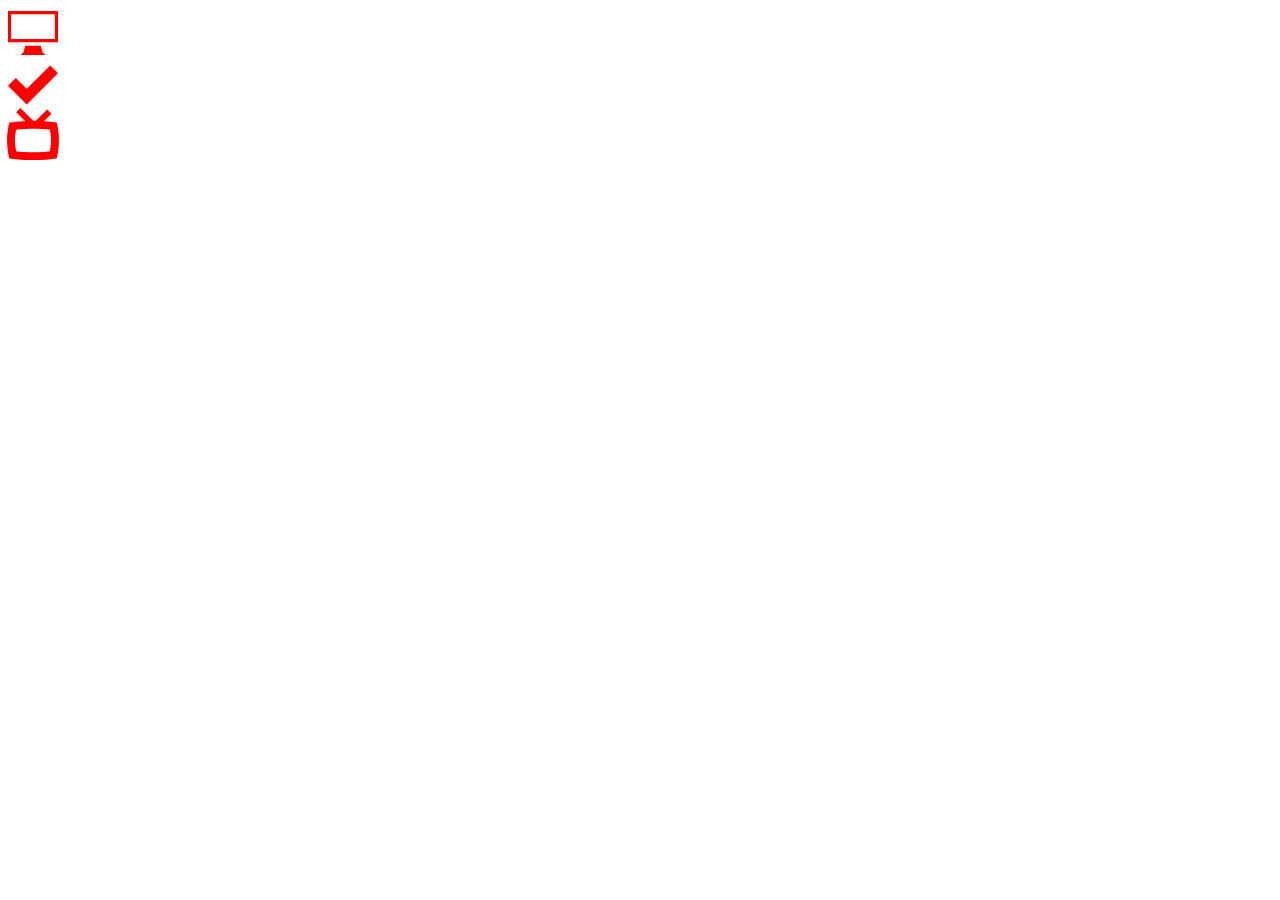
<file: 01.fonttest.html>
<!DOCTYPE html>
<html lang="en">
<head>
	<meta charset="UTF-8">
	<title>Document</title>
	<style>
	@font-face {
		/* 1, 这个字体名称要注意 icomoon */
        font-family: 'icomoon';
        /* 2, 一定能要注意路径的问题 */
        src:  url('fonts/icomoon.eot?7kkyc2');
        src:  url('fonts/icomoon.eot?7kkyc2#iefix') format('embedded-opentype'),
          url('fonts/icomoon.ttf?7kkyc2') format('truetype'),
          url('fonts/icomoon.woff?7kkyc2') format('woff'),
          url('fonts/icomoon.svg?7kkyc2#icomoon') format('svg');
        font-weight: normal;
        font-style: normal;
   }
   span,div,strong{
   	font-family: 'icomoon';
   	font-size: 50px;
   	color: red;
   }
	</style>
</head>
<body>
	<span></span>
	<div></div>
	<strong></strong>
</body>
</html>
</file>
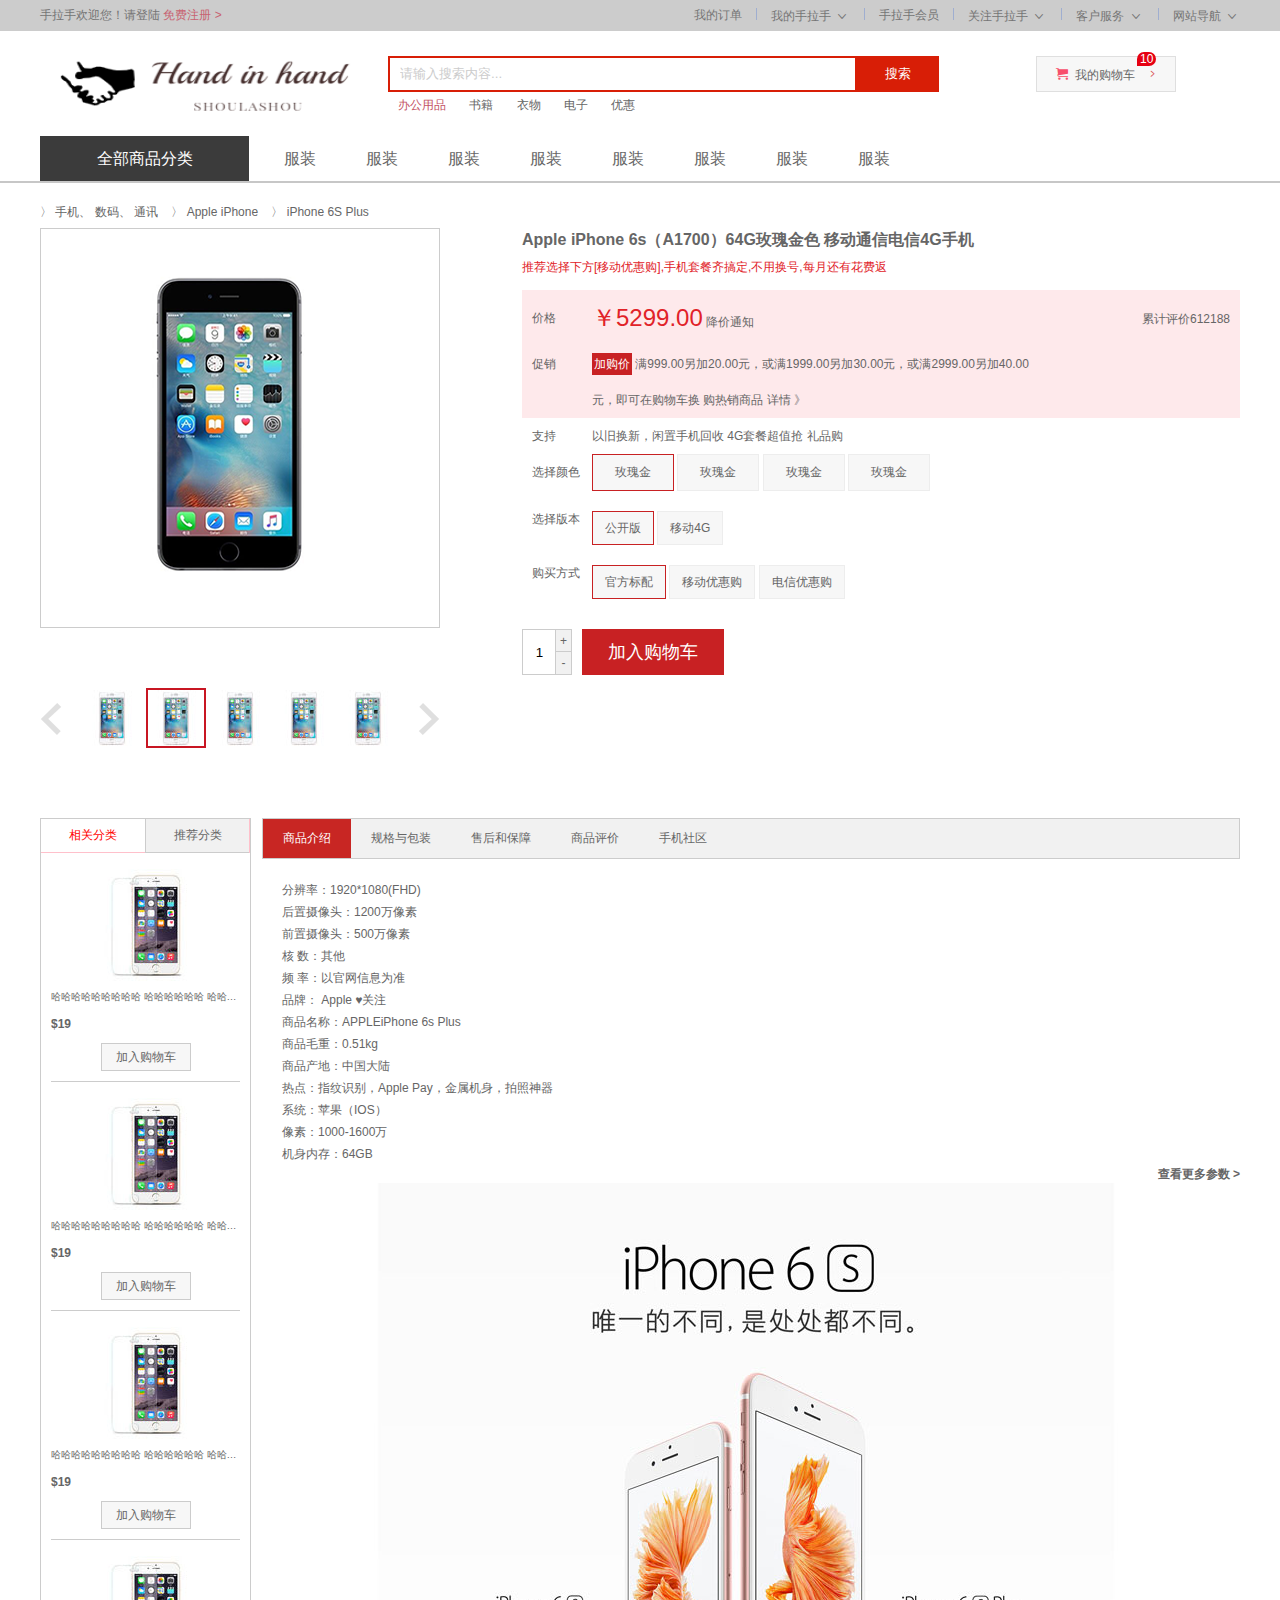
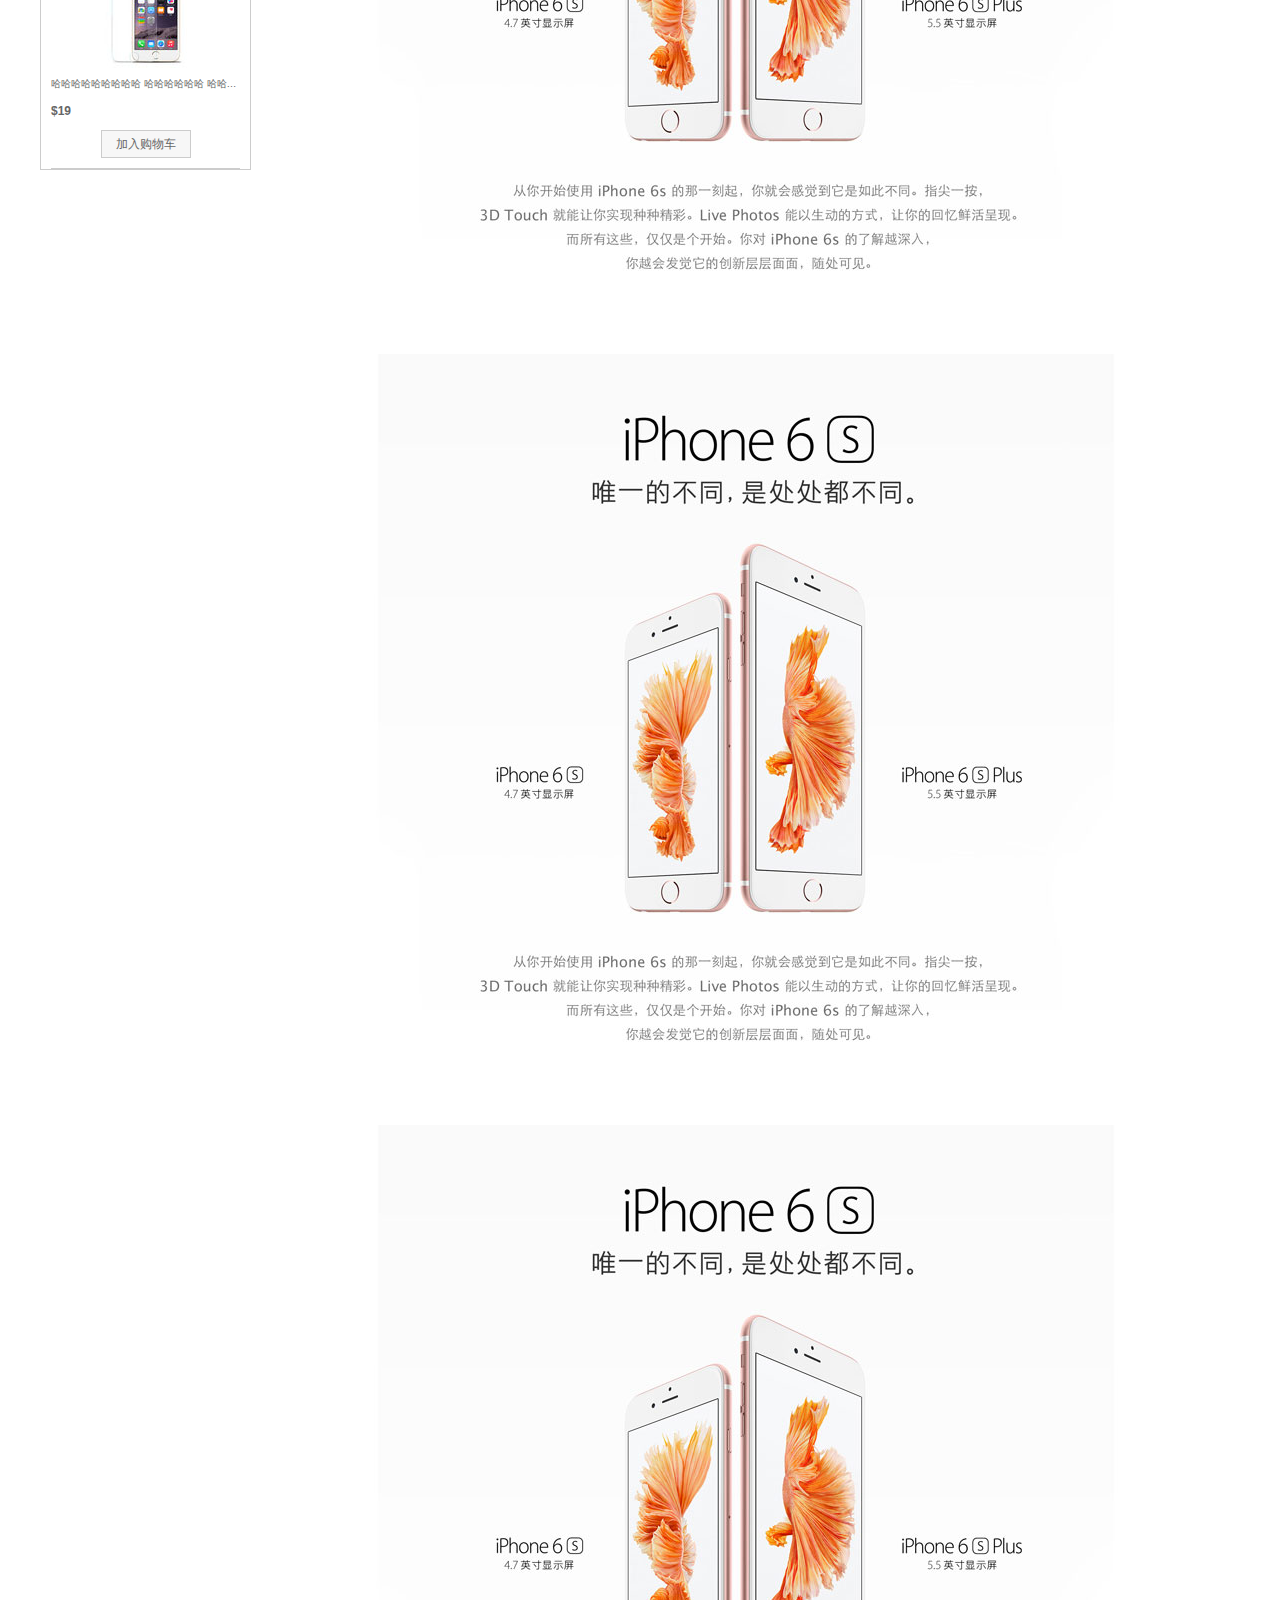
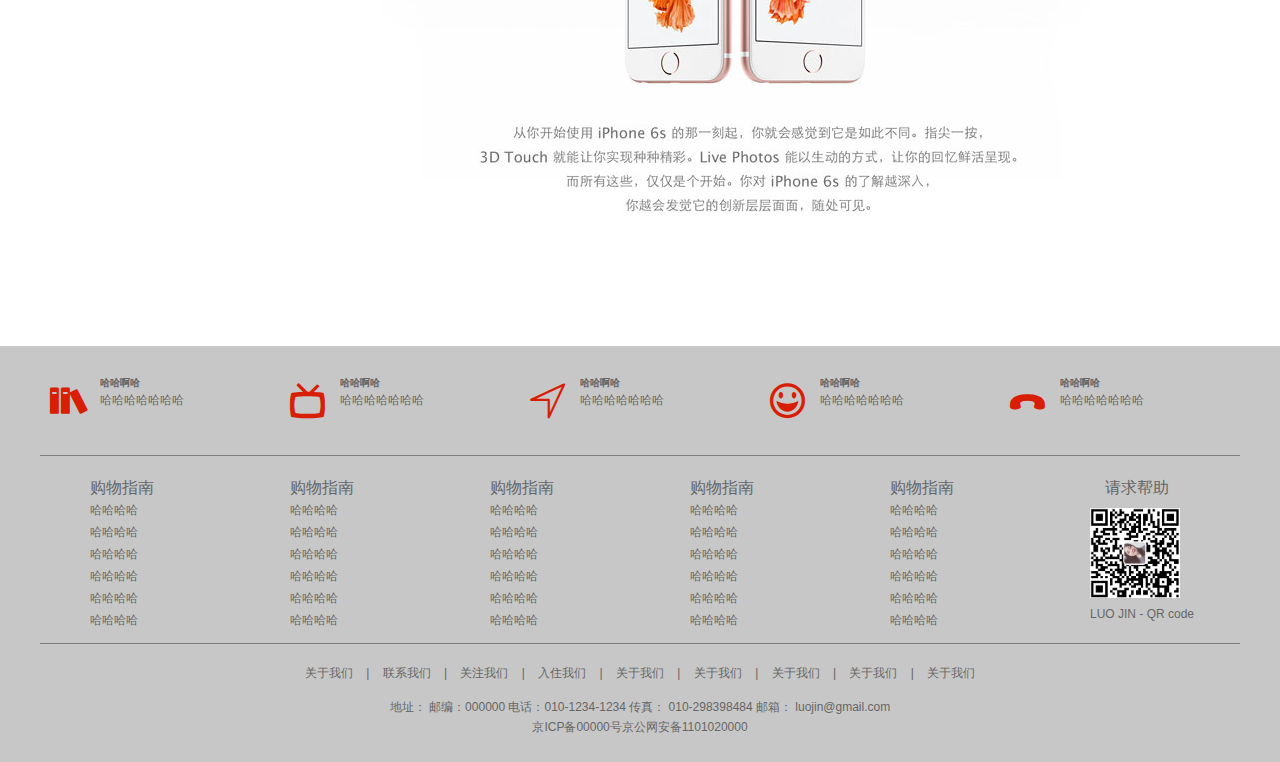
<file: detail.html>
<!DOCTYPE html>
<html lang="en">
<head>
	<meta charset="UTF-8">
	<title>列表页-列表页面！</title>
	<meta name="description" content="手拉手-专为大学生，留学生的二手购物商城，销售各种二手产品，低价处理 ，低价收购，方便快捷，诚信交易，解决亿万学生毕业带不走的回忆！" />
	<meta name="keywords" content="二手购物，书本类，电子类，衣物类，等等，还有你学生时代带不走，又舍不得扔下的回忆~" />
		<!-- Import the Web page icon favicon.ico-->
	<link rel="shortcut icon" href="favicon.ico" type="image/x-icon">
	<!-- Import the initialization file of CSS -->
	<link rel="stylesheet" type="text/css" href="css/base.css">
	<!-- Import the common file of CSS -->
	<link rel="stylesheet" href="css/common.css">
	<!-- Import homepage file of CSS -->
	<link rel="stylesheet" href="css/detail.css">
</head>
<body>
	<!-- 顶部快捷导航 start -->
 	<div class="shortcut">
 		<div class="w">
 			<!-- left float -->
 			<div class="fl">
 				<ul>
 					<li>手拉手欢迎您！</li>
 					<li>
 						<a href="#">请登陆</a>
 						<a href="#" class="style-red">免费注册 &gt;</a>
 					</li>
 				</ul>
 			</div>
 			<!-- right float -->
 			<div class="fr">
 				<ul>
 					<li><a href="#">我的订单</a></li>
 					<li class="spacer"></li>
 					<li>
 						<a href="#">我的手拉手</a>
 						<i class="icomoon"></i>
 					</li>
 					<li class="spacer"></li>
 					<li><a href="#">手拉手会员</a></li> 
 					<li class="spacer"></li>
 					<li>
 						<a href="#">关注手拉手</a>
 						<i class="icomoon"></i>
 					</li>
 					<li class="spacer"></li>
 					<li>
 						<a href="#">客户服务</a>
 						<i class="icomoon"></i>
 					</li>
 					<li class="spacer"></li>
 					<li>
 						<a href="#">网站导航</a>
 						<i class="icomoon"></i>
 					</li>
 				</ul>
 			</div>
 		</div>
 	</div>
 	<!-- 顶部快捷导航 end -->

 	<!-- header start -->
 	<div class="header w  ">
 		<!-- logo  -->
 		<div class="logo">
 			<h1>
 				<a href="index.html" title="Hand in hand">Hand in hand</a>
 			</h1>
 		</div>

 		<!-- search -->
 		<div class="search">
 			<input type="text" class="text" value="请输入搜索内容...">
 			<button class="btn">搜索</button>
 		</div>

 		<!-- hotwords -->
 		<div class="hotword">
 			<a href="#" class="style-red">办公用品</a>
 			<a href="#">书籍</a>
 			<a href="#">衣物</a>
 			<a href="#">电子</a>
 			<a href="#">优惠</a>
 		</div>

 		<!-- shop car  -->
 		<div class="shopcar">
 			<i class="car"></i>我的购物车
 			<i class="arrow"></i>
 			<i class="count">10</i>
 		</div>
 	</div>
 	<!-- header end -->

 	<!-- nav start -->
 	 <div class="nav">
 	 	<div class="w">
 	 		<!-- left nav -->
 	 		<div class="dropdown fl">
 	 			<div class="dt">全部商品分类</div>
 	 			<div class="dd" style="display: none">
 	 				<ul>
 	 					<li class="menu_item"><a href="#">家用电器</a><i>  </i></li>
 	 					<li class="menu_item">
 	 						<a href="#">手机</a> 、
 	 						<a href="#">数码</a> 、
 	 						<a href="#">通信</a>
 	 						<i>  </i></li>
 	 					<li class="menu_item"><a href="#">家用电器</a> <i>  </i> </li>
 	 					<li class="menu_item"><a href="#">家用电器</a> <i>  </i> </li>
 	 					<li class="menu_item"><a href="#">家用电器</a> <i>  </i> </li>
 	 					<li class="menu_item"><a href="#">家用电器</a> <i>  </i> </li>
 	 					<li class="menu_item"><a href="#">家用电器</a> <i>  </i> </li>
 	 					<li class="menu_item"><a href="#">家用电器</a> <i>  </i> </li>

 	 				</ul>
 	 			</div>
 	 		</div>

 	 		<!-- nav right -->
 	 		<div class="navitems fl">
 	 			<ul>
 	 				<li><a href="#">服装</a></li>
 	 				<li><a href="#">服装</a></li>
 	 				<li><a href="#">服装</a></li>
 	 				<li><a href="#">服装</a></li>
 	 				<li><a href="#">服装</a></li>
 	 				<li><a href="#">服装</a></li>
 	 				<li><a href="#">服装</a></li>
 	 				<li><a href="#">服装</a></li>
 	 			</ul>
 	 		</div>
 	 	</div>
 	 </div>
 	<!-- nav end -->

	
	<!-- detail content start-->
	<div class="de_container w">
		<!-- 面包屑导航 -->
		<div class="crumb_wrap">
		〉	<a href="#">手机、 数码、 通讯</a>
		〉	<a href="#">Apple iPhone</a>
		〉	<a href="#">iPhone 6S Plus</a>
		</div>

		<!-- 产品介绍模块 -->
		<div class="product_intro clearfix">
			<!-- 预览区 -->
			<div class="preview_wrap fl">
				<div class=" preview_img">
					<img src="upload/s3.png" alt="">
				</div>	

				<div class="preview_list">	
					<a class="arrow_prev" href="#"></a>
					<a class="arrow_next" href="#"></a>
					<ul class="list_item">	
						<li><img src="upload/pre.jpg" alt=""></li>
						<li class="current"><img src="upload/pre.jpg" alt=""></li>
						<li><img src="upload/pre.jpg" alt=""></li>
						<li><img src="upload/pre.jpg" alt=""></li>
						<li><img src="upload/pre.jpg" alt=""></li>

					</ul>
				</div>
			</div>  
			<!-- 产品详情区 --> 
			<div class="itemInfo_wrap fr">
				<div class="sku_name">
					Apple iPhone 6s（A1700）64G玫瑰金色 移动通信电信4G手机
				</div>
				<div class="news">
					推荐选择下方[移动优惠购],手机套餐齐搞定,不用换号,每月还有花费返
				</div>
				<div class="summary">
					<dl class="summary_price">
						<dt>价格</dt>
						<dd>
						<i class="price">￥5299.00</i> 
						<a href="#">降价通知 </a>
						<div class="remark">累计评价612188</div>
						</dd>
					</dl>

					<dl class="summary_promotion">
						<dt>促销</dt>
						<dd>
							<em> 加购价</em>
						 满999.00另加20.00元，或满1999.00另加30.00元，或满2999.00另加40.00元，即可在购物车换 购热销商品 详情 》
						</dd>
					</dl>

					<dl class="summary_support">
						<dt>支持</dt>
						<dd>
							以旧换新，闲置手机回收 4G套餐超值抢 礼品购
						</dd>
					</dl>	

					<dl class="choose_color">
						<dt>选择颜色</dt>
						<dd>
							<a class="current" href="javascript:;">玫瑰金</a>
							<a href="javascript:;">玫瑰金</a>
							<a href="javascript:;">玫瑰金</a>
							<a href="javascript:;">玫瑰金</a>
						</dd>
					</dl>		

					<dl class="choose_version">
						<dt>选择版本</dt>
						<dd>
							<a class="current" href="javascript:;">公开版</a>
							<a href="javascript:;">移动4G</a>
						</dd>
					</dl>	

					<dl class="choose_type">
						<dt>购买方式</dt>
						<dd>
							<a class="current" href="javascript:;">官方标配</a>
							<a href="javascript:;">移动优惠购</a>
							<a href="javascript:;">电信优惠购</a>
						</dd>
					</dl>	

					<div class="choose_btns">
						<div class="choose_amount">
							<input type="text" name="" value="1">
							<a href="javascript:;" class="add">+</a>
							<a href="javascript:;" class="reduce">-</a>
						</div>

						<a href="#" class="addcar">加入购物车</a>
					</div>
				</div>
			</div>
		</div>

		<!-- 产品细节模块 -->
		<div class="product_detail clearfix">
			<div class="aside fl">
				<div class="tab_list">
					<ul>
						<li class="first_tab current">相关分类</li>
						<li class="second_tab">推荐分类</li>
					</ul>
				</div>
				<div class="tab_con">
					<ul>
						<li>
							<img src="upload/aside_img.jpg" alt="">
							<h5>哈哈哈哈哈哈哈哈哈 哈哈哈哈哈哈  哈哈啊哈</h5>
							<div class="aside_price">$19</div>
							<a href="#" class="as_addcar">加入购物车</a>
						</li>

						<li>
							<img src="upload/aside_img.jpg" alt="">
							<h5>哈哈哈哈哈哈哈哈哈 哈哈哈哈哈哈  哈哈啊哈</h5>
							<div class="aside_price">$19</div>
							<a href="#" class="as_addcar">加入购物车</a>
						</li>

						<li>
							<img src="upload/aside_img.jpg" alt="">
							<h5>哈哈哈哈哈哈哈哈哈 哈哈哈哈哈哈  哈哈啊哈</h5>
							<div class="aside_price">$19</div>
							<a href="#" class="as_addcar">加入购物车</a>
						</li>

						<li>
							<img src="upload/aside_img.jpg" alt="">
							<h5>哈哈哈哈哈哈哈哈哈 哈哈哈哈哈哈  哈哈啊哈</h5>
							<div class="aside_price">$19</div>
							<a href="#" class="as_addcar">加入购物车</a>
						</li>
					</ul>
				</div>
			</div>

			<div class="detail fr">
				<div class="detail_tab_list">
					<ul>
						<li class="current">商品介绍</li>
						<li>规格与包装</li>
						<li>售后和保障</li>
						<li>商品评价</li>
						<li>手机社区</li>
					</ul>
				</div>

				<div class="detail_tab_con">
					<div class="item">
						<ul class="item_info">
							<li>分辨率：1920*1080(FHD)</li>
							<li>后置摄像头：1200万像素</li>
							<li>前置摄像头：500万像素</li>
							<li>核 数：其他</li>
							<li>频 率：以官网信息为准</li>
							<li>品牌： Apple ♥关注</li>
							<li>商品名称：APPLEiPhone 6s Plus</li>
							<li>商品毛重：0.51kg</li>
							<li>商品产地：中国大陆</li>
							<li>热点：指纹识别，Apple Pay，金属机身，拍照神器</li>
							<li>系统：苹果（IOS）</li>
							<li>像素：1000-1600万</li>
							<li>机身内存：64GB</li>

						</ul>
						<p>
							<a href="#" class="more">查看更多参数 &gt;</a>
						</p>

						<img src="upload/detail_img1.jpg" alt="">
						<img src="upload/detail_img1.jpg" alt="">
						<img src="upload/detail_img1.jpg" alt="">
					</div>

					<!-- <div class="item">规格与包装</div>
					<div class="item">售后和保障</div> -->
				</div>
			</div>
		</div>
	</div>
	<!-- detail content end -->


 	<!-- footer start-->
 	<div class="footer">
 		<div class="w">
 			<!-- footer top -->
 			<div class="mod_service">
 				<ul>
 					<li>
 						<i class="mod_service_1"></i>
 						<div class="mod_service_tit">
 							<h5>哈哈啊哈</h5>
 							<p>哈哈哈哈哈哈哈</p>
 						</div>
 					</li>
 					<li>
 						<i class="mod_service_2"></i>
 						<div class="mod_service_tit">
 							<h5>哈哈啊哈</h5>
 							<p>哈哈哈哈哈哈哈</p>
 						</div>
 					</li>
 					<li>
 						<i class="mod_service_3"></i>
 						<div class="mod_service_tit">
 							<h5>哈哈啊哈</h5>
 							<p>哈哈哈哈哈哈哈</p>
 						</div>
 					</li>
 					<li>
 						<i class="mod_service_4"></i>
 						<div class="mod_service_tit">
 							<h5>哈哈啊哈</h5>
 							<p>哈哈哈哈哈哈哈</p>
 						</div>
 					</li>
 					<li>
 						<i class="mod_service_5"></i>
 						<div class="mod_service_tit">
 							<h5>哈哈啊哈</h5>
 							<p>哈哈哈哈哈哈哈</p>
 						</div>
 					</li>
 				</ul>
 			</div>

 			<!-- footer mid -->
 			<div class="mod_help">
 				<dl class="mod_help_item">
 					<dt>购物指南</dt>
 					<dd><a href="#">哈哈哈哈</a></dd>
 					<dd><a href="#">哈哈哈哈</a></dd>
 					<dd><a href="#">哈哈哈哈</a></dd>
 					<dd><a href="#">哈哈哈哈</a></dd>
 					<dd><a href="#">哈哈哈哈</a></dd>
 					<dd><a href="#">哈哈哈哈</a></dd>
 				</dl>
 				<dl class="mod_help_item">
 					<dt>购物指南</dt>
 					<dd><a href="#">哈哈哈哈</a></dd>
 					<dd><a href="#">哈哈哈哈</a></dd>
 					<dd><a href="#">哈哈哈哈</a></dd>
 					<dd><a href="#">哈哈哈哈</a></dd>
 					<dd><a href="#">哈哈哈哈</a></dd>
 					<dd><a href="#">哈哈哈哈</a></dd>
 				</dl>
 				<dl class="mod_help_item">
 					<dt>购物指南</dt>
 					<dd><a href="#">哈哈哈哈</a></dd>
 					<dd><a href="#">哈哈哈哈</a></dd>
 					<dd><a href="#">哈哈哈哈</a></dd>
 					<dd><a href="#">哈哈哈哈</a></dd>
 					<dd><a href="#">哈哈哈哈</a></dd>
 					<dd><a href="#">哈哈哈哈</a></dd>
 				</dl>
 				<dl class="mod_help_item">
 					<dt>购物指南</dt>
 					<dd><a href="#">哈哈哈哈</a></dd>
 					<dd><a href="#">哈哈哈哈</a></dd>
 					<dd><a href="#">哈哈哈哈</a></dd>
 					<dd><a href="#">哈哈哈哈</a></dd>
 					<dd><a href="#">哈哈哈哈</a></dd>
 					<dd><a href="#">哈哈哈哈</a></dd>
 				</dl>
 				<dl class="mod_help_item">
 					<dt>购物指南</dt>
 					<dd><a href="#">哈哈哈哈</a></dd>
 					<dd><a href="#">哈哈哈哈</a></dd>
 					<dd><a href="#">哈哈哈哈</a></dd>
 					<dd><a href="#">哈哈哈哈</a></dd>
 					<dd><a href="#">哈哈哈哈</a></dd>
 					<dd><a href="#">哈哈哈哈</a></dd>
 				</dl>
 				<dl class="mod_help_item mod_help_app">
 					<dt>请求帮助</dt>
 					<img src="img/luojin-weixin.jpg" alt="luojin-weixin">
 					<dd><a href="#">LUO JIN - QR code</a></dd>
 				</dl>
 			</div>

 			<!-- footer bottom -->
 			<div class="mod_copyright">
 				<p class="mod_copyright_links">
 					<a href="#">关于我们</a> |
 					<a href="#">联系我们</a> |
 					<a href="#">关注我们</a> |
 					<a href="#">入住我们</a> |
 					<a href="#">关于我们</a> |
 					<a href="#">关于我们</a> |
 					<a href="#">关于我们</a> |
 					<a href="#">关于我们</a> |
 					<a href="#">关于我们</a>
 				</p>
 				<p class="mod_copyright_info">
 					地址：
 					邮编：000000 电话：010-1234-1234 传真： 010-298398484 
 					邮箱： luojin@gmail.com <br>
 					京ICP备00000号京公网安备1101020000
 				</p>
 			</div>
 		</div>
 	</div>
 	<!-- footer end -->
</body>
</html>
</file>
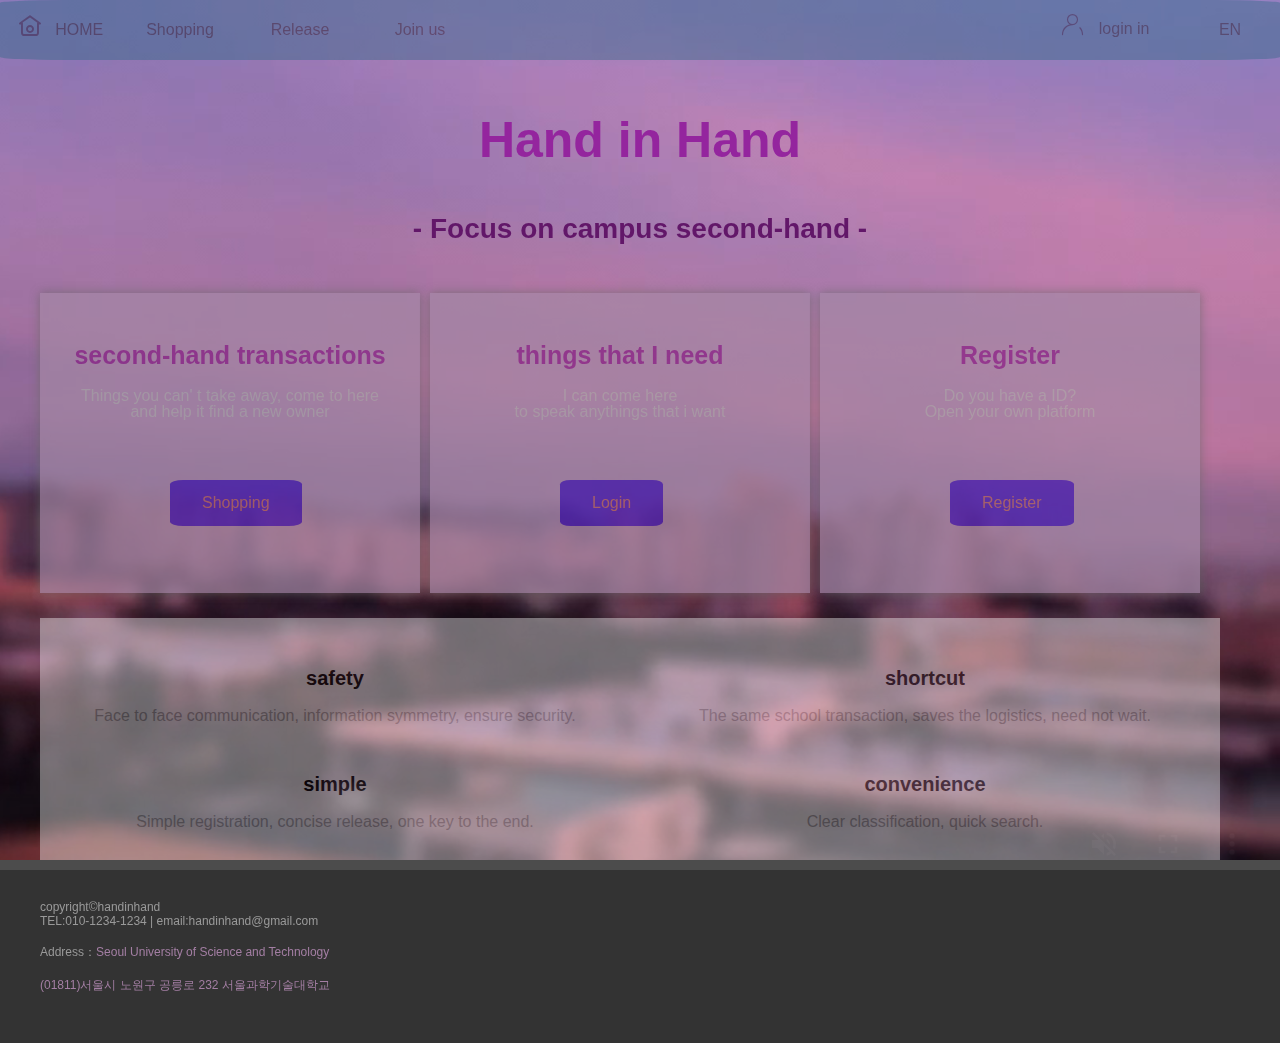
<file: homepage.html>
<!DOCTYPE html>
<!DOCTYPE html>
<html>

<head>
    <meta charset="UTF-8">
    <title>Hand in Hand</title>
    <!-- 引入外部reset.css -->
    <link rel="stylesheet" href="css/reset.css" />
    <link rel="stylesheet" href="css/homepage.css" />
    <link rel="stylesheet" href="./icon/fa/iconfont.css">
</head>

<body>
    <!-- <video autoplay="" muted="muted" loop="loop" style="background-image:url(>)"><source src="./video/school.mp4" type="video/mp4"></video> -->
    <!-- 谷歌浏览器把自动播放功能给禁用了有解决方案，加上静音功能 -->
    <video controls='controls' autoplay muted="muted" loop="loop">
		<source src="./video/school.mp4" type="video/mp4">	
		<source src="./video/school.ogg" type="video/ogg">
			Your browser does not support this file format.
    </video>
    <div>
        <!-- 创建头部导航栏 -->
        <div class=" nav ">
            <ul>
                <li><a href="# "><i class="iconfont ">&#xe61e;</i> &nbsp; HOME</a></li>
                <li><a href="index.html ">Shopping</a></li>
                <li><a href="# ">Release</a></li>
                <li><a href="# ">Join us</a></li>
            </ul>
            <ul class="ul-right ">
                <li class="icon-login "><a href="login.html "><i class="iconfont ">&#xe64a;</i> &nbsp; login in</a></li>
                <li><a href="# ">EN</a>
                    <ul class="lan ">
                        <li><a href="# ">EN</a></li>
                        <li><a href="# ">Korean</a></li>
                        <li><a href="# ">Chinese</a></li>
                    </ul>
                </li>
            </ul>
        </div>
        <!-- 创建头部div header -->
        <div class="header ">
            <h1>Hand in Hand </h1>
            <h2>- Focus on campus second-hand -</h2>
        </div>
    </div>

    <div class="zhuti w clearfix ">
        <div class="es ">
            <h3>second-hand transactions</h3>
            <p>Things you can' t take away, come to here <br>and help it find a new owner</p>
            <a href="index.html " class="lm ">Shopping</a>
        </div>
        <div class="qg ">
            <h3>things that I need</h3>
            <p>I can come here</br> to speak anythings that i want</p>
            <a href="login.html " class="lm ">Login</a>
        </div>
        <div class="zc ">
            <h3>Register</h3>
            <p>Do you have a ID?</br>Open your own platform</p>
            <a href="register.html " class="lm ">Register</a>
        </div>
    </div>
    <div class="jianjie w clearfix ">
        <div class="nr ">
            <h4>safety</h4>
            <p>Face to face communication, information symmetry, ensure security.</p>
            <h4>simple</h4>
            <p>Simple registration, concise release, one key to the end.</p>
        </div>
        <div class="sx ">
            <h4>shortcut</h4>
            <p>The same school transaction, saves the logistics, need not wait.</p>
            <h4>convenience</h4>
            <p>Clear classification, quick search.</p>
        </div>
    </div>
    <div class="dibu ">
        <div class="dibuu w ">
            <p>copyright©handinhand</p>
            <p>TEL:010-1234-1234 | email:handinhand@gmail.com</p><br>
            <p>Address：<a href="http://en.seoultech.ac.kr/ ">Seoul University of Science and Technology<br>
			 </a></p><br>
            <p><a href="http://en.seoultech.ac.kr/ ">(01811)서울시 노원구 공릉로 232 서울과학기술대학교</a></p>
        </div>
</body>

</html>
</file>
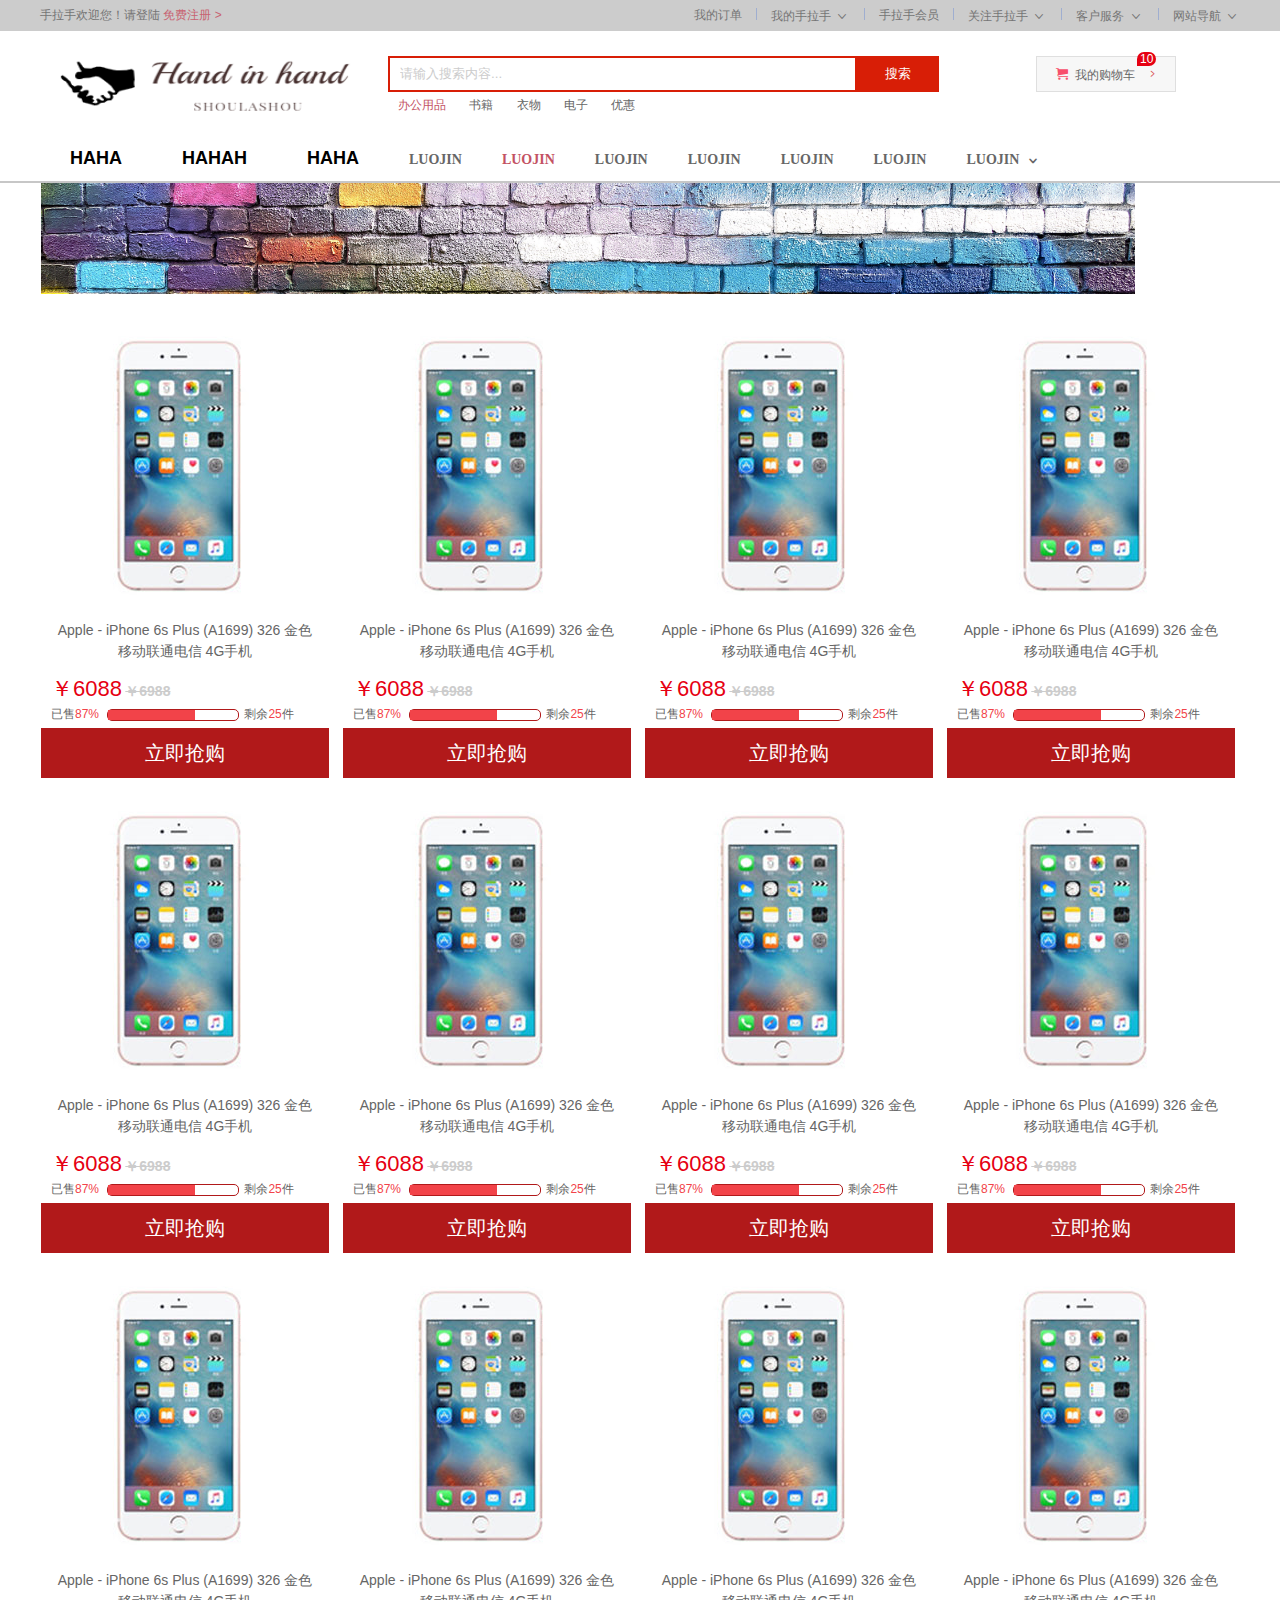
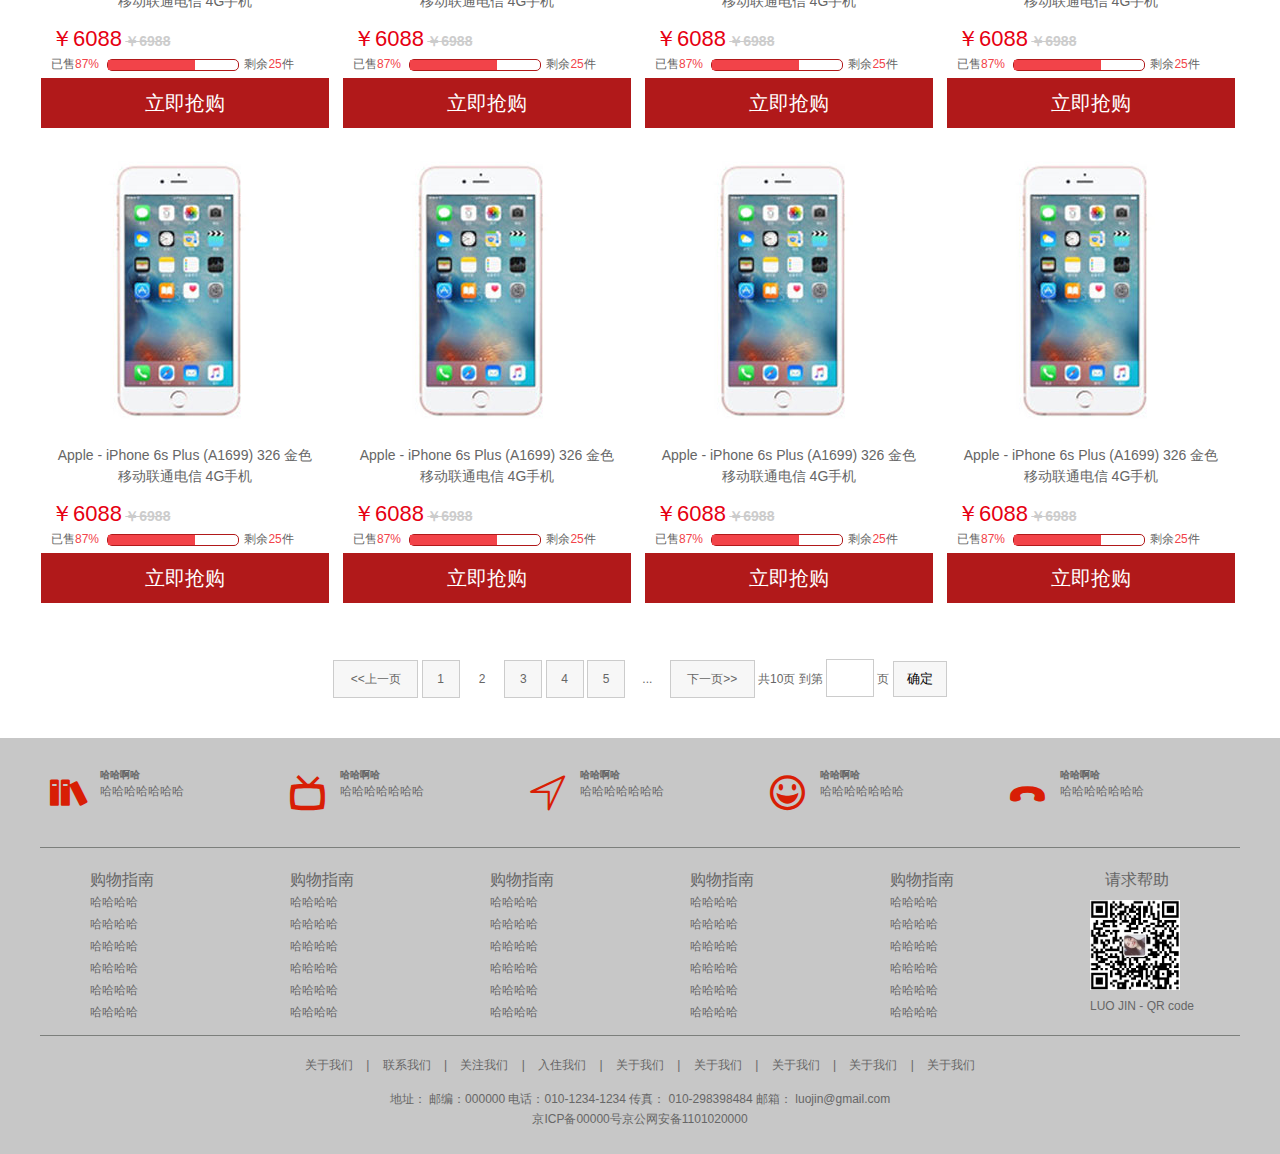
<file: list.html>
<!DOCTYPE html>
<html lang="en">
<head>
	<meta charset="UTF-8">
	<title>列表页-列表页面！</title>
	<meta name="description" content="手拉手-专为大学生，留学生的二手购物商城，销售各种二手产品，低价处理 ，低价收购，方便快捷，诚信交易，解决亿万学生毕业带不走的回忆！" />
	<meta name="keywords" content="二手购物，书本类，电子类，衣物类，等等，还有你学生时代带不走，又舍不得扔下的回忆~" />
		<!-- Import the Web page icon favicon.ico-->
	<link rel="shortcut icon" href="favicon.ico" type="image/x-icon">
	<!-- Import the initialization file of CSS -->
	<link rel="stylesheet" type="text/css" href="css/base.css">
	<!-- Import the common file of CSS -->
	<link rel="stylesheet" href="css/common.css">
	<!-- Import homepage file of CSS -->
	<link rel="stylesheet" href="css/list.css">
</head>
<body>
	<!-- 顶部快捷导航 start -->
 	<div class="shortcut">
 		<div class="w">
 			<!-- left float -->
 			<div class="fl">
 				<ul>
 					<li>手拉手欢迎您！</li>
 					<li>
 						<a href="#">请登陆</a>
 						<a href="#" class="style-red">免费注册 &gt;</a>
 					</li>
 				</ul>
 			</div>
 			<!-- right float -->
 			<div class="fr">
 				<ul>
 					<li><a href="#">我的订单</a></li>
 					<li class="spacer"></li>
 					<li>
 						<a href="#">我的手拉手</a>
 						<i class="icomoon"></i>
 					</li>
 					<li class="spacer"></li>
 					<li><a href="#">手拉手会员</a></li> 
 					<li class="spacer"></li>
 					<li>
 						<a href="#">关注手拉手</a>
 						<i class="icomoon"></i>
 					</li>
 					<li class="spacer"></li>
 					<li>
 						<a href="#">客户服务</a>
 						<i class="icomoon"></i>
 					</li>
 					<li class="spacer"></li>
 					<li>
 						<a href="#">网站导航</a>
 						<i class="icomoon"></i>
 					</li>
 				</ul>
 			</div>
 		</div>
 	</div>
 	<!-- 顶部快捷导航 end -->

 	<!-- header start -->
 	<div class="header w  ">
 		<!-- logo  -->
 		<div class="logo">
 			<h1>
 				<a href="index.html" title="Hand in hand">Hand in hand</a>
 			</h1>
 		</div>

 		<!-- search -->
 		<div class="search">
 			<input type="text" class="text" value="请输入搜索内容...">
 			<button class="btn">搜索</button>
 		</div>

 		<!-- hotwords -->
 		<div class="hotword">
 			<a href="#" class="style-red">办公用品</a>
 			<a href="#">书籍</a>
 			<a href="#">衣物</a>
 			<a href="#">电子</a>
 			<a href="#">优惠</a>
 		</div>

 		<!-- shop car  -->
 		<div class="shopcar">
 			<i class="car"></i>我的购物车
 			<i class="arrow"></i>
 			<i class="count">10</i>
 		</div>
 	</div>
 	<!-- header end -->

 	<!-- nav start -->
 	 <div class="nav">
 	 	<div class="w">
 	 		<!-- left nav -->
 	 		<div class="sk_list fl">
 	 			<ul>
 	 				<li><a href="#">HAHA</a></li>
 	 				<li><a href="#">HAHAH</a></li>
 	 				<li><a href="#">HAHA</a></li>
 	 			</ul>
 	 		</div>

 	 		<!-- nav right -->
 	 		<div class="sk_con fl">
 	 			<ul>
 	 				<li><a href="#">LUOJIN</a></li>
 	 				<li><a class="style-red" href="#">LUOJIN</a></li>
 	 				<li><a href="#">LUOJIN</a></li>
 	 				<li><a href="#">LUOJIN</a></li>
 	 				<li><a href="#">LUOJIN</a></li>
 	 				<li><a href="#">LUOJIN</a></li>
 	 				<li><a href="#">LUOJIN </a></li>
 	 			</ul>
 	 		</div>
 	 	</div>
 	 </div>
 	<!-- nav end -->


	<!-- list content start -->
	<div class="sk_container w">
		<!-- top  -->
		<div class="sk_hd">
			<img src="upload/1.jpg" alt="">
		</div>

		<!-- bottom -->
		<div class="sk_bd clearfix">
			<ul>
				<li class="sk_goods">
					<a href="detail.html">
						<img src="upload/mobile.jpg" alt="">
					    <h5 class="sk_goods_title">Apple - iPhone 6s Plus (A1699) 326 金色 移动联通电信 4G手机</h5>
				   </a>
					<p class="sk_goods_price"><em>￥6088</em> <del>￥6988</del></p>
					<div class="sk_goods_progress">已售<i>87%</i>
						<div class="bar">
							<div class="bar_in"></div>
						</div>剩余<em>25</em>件
					</div>

					<a class="sk_goods_buy" href="#">立即抢购</a>
				</li>

				<li class="sk_goods">
					<img src="upload/mobile.jpg" alt="">
					<h5 class="sk_goods_title">Apple - iPhone 6s Plus (A1699) 326 金色 移动联通电信 4G手机</h5>
					<p class="sk_goods_price"><em>￥6088</em> <del>￥6988</del></p>
					<div class="sk_goods_progress">已售<i>87%</i>
						<div class="bar">
							<div class="bar_in"></div>
						</div>剩余<em>25</em>件
					</div>

					<a class="sk_goods_buy" href="#">立即抢购</a>
				</li>

				<li class="sk_goods">
					<img src="upload/mobile.jpg" alt="">
					<h5 class="sk_goods_title">Apple - iPhone 6s Plus (A1699) 326 金色 移动联通电信 4G手机</h5>
					<p class="sk_goods_price"><em>￥6088</em> <del>￥6988</del></p>
					<div class="sk_goods_progress">已售<i>87%</i>
						<div class="bar">
							<div class="bar_in"></div>
						</div>剩余<em>25</em>件
					</div>

					<a class="sk_goods_buy" href="#">立即抢购</a>
				</li>

				<li class="sk_goods">
					<img src="upload/mobile.jpg" alt="">
					<h5 class="sk_goods_title">Apple - iPhone 6s Plus (A1699) 326 金色 移动联通电信 4G手机</h5>
					<p class="sk_goods_price"><em>￥6088</em> <del>￥6988</del></p>
					<div class="sk_goods_progress">已售<i>87%</i>
						<div class="bar">
							<div class="bar_in"></div>
						</div>剩余<em>25</em>件
					</div>

					<a class="sk_goods_buy" href="#">立即抢购</a>
				</li>

				<li class="sk_goods">
					<img src="upload/mobile.jpg" alt="">
					<h5 class="sk_goods_title">Apple - iPhone 6s Plus (A1699) 326 金色 移动联通电信 4G手机</h5>
					<p class="sk_goods_price"><em>￥6088</em> <del>￥6988</del></p>
					<div class="sk_goods_progress">已售<i>87%</i>
						<div class="bar">
							<div class="bar_in"></div>
						</div>剩余<em>25</em>件
					</div>

					<a class="sk_goods_buy" href="#">立即抢购</a>
				</li>

				<li class="sk_goods">
					<img src="upload/mobile.jpg" alt="">
					<h5 class="sk_goods_title">Apple - iPhone 6s Plus (A1699) 326 金色 移动联通电信 4G手机</h5>
					<p class="sk_goods_price"><em>￥6088</em> <del>￥6988</del></p>
					<div class="sk_goods_progress">已售<i>87%</i>
						<div class="bar">
							<div class="bar_in"></div>
						</div>剩余<em>25</em>件
					</div>

					<a class="sk_goods_buy" href="#">立即抢购</a>
				</li>

				<li class="sk_goods">
					<img src="upload/mobile.jpg" alt="">
					<h5 class="sk_goods_title">Apple - iPhone 6s Plus (A1699) 326 金色 移动联通电信 4G手机</h5>
					<p class="sk_goods_price"><em>￥6088</em> <del>￥6988</del></p>
					<div class="sk_goods_progress">已售<i>87%</i>
						<div class="bar">
							<div class="bar_in"></div>
						</div>剩余<em>25</em>件
					</div>

					<a class="sk_goods_buy" href="#">立即抢购</a>
				</li>

				<li class="sk_goods">
					<img src="upload/mobile.jpg" alt="">
					<h5 class="sk_goods_title">Apple - iPhone 6s Plus (A1699) 326 金色 移动联通电信 4G手机</h5>
					<p class="sk_goods_price"><em>￥6088</em> <del>￥6988</del></p>
					<div class="sk_goods_progress">已售<i>87%</i>
						<div class="bar">
							<div class="bar_in"></div>
						</div>剩余<em>25</em>件
					</div>

					<a class="sk_goods_buy" href="#">立即抢购</a>
				</li>

				<li class="sk_goods">
					<img src="upload/mobile.jpg" alt="">
					<h5 class="sk_goods_title">Apple - iPhone 6s Plus (A1699) 326 金色 移动联通电信 4G手机</h5>
					<p class="sk_goods_price"><em>￥6088</em> <del>￥6988</del></p>
					<div class="sk_goods_progress">已售<i>87%</i>
						<div class="bar">
							<div class="bar_in"></div>
						</div>剩余<em>25</em>件
					</div>

					<a class="sk_goods_buy" href="#">立即抢购</a>
				</li>

				<li class="sk_goods">
					<img src="upload/mobile.jpg" alt="">
					<h5 class="sk_goods_title">Apple - iPhone 6s Plus (A1699) 326 金色 移动联通电信 4G手机</h5>
					<p class="sk_goods_price"><em>￥6088</em> <del>￥6988</del></p>
					<div class="sk_goods_progress">已售<i>87%</i>
						<div class="bar">
							<div class="bar_in"></div>
						</div>剩余<em>25</em>件
					</div>

					<a class="sk_goods_buy" href="#">立即抢购</a>
				</li>

				<li class="sk_goods">
					<img src="upload/mobile.jpg" alt="">
					<h5 class="sk_goods_title">Apple - iPhone 6s Plus (A1699) 326 金色 移动联通电信 4G手机</h5>
					<p class="sk_goods_price"><em>￥6088</em> <del>￥6988</del></p>
					<div class="sk_goods_progress">已售<i>87%</i>
						<div class="bar">
							<div class="bar_in"></div>
						</div>剩余<em>25</em>件
					</div>

					<a class="sk_goods_buy" href="#">立即抢购</a>
				</li>

				<li class="sk_goods">
					<img src="upload/mobile.jpg" alt="">
					<h5 class="sk_goods_title">Apple - iPhone 6s Plus (A1699) 326 金色 移动联通电信 4G手机</h5>
					<p class="sk_goods_price"><em>￥6088</em> <del>￥6988</del></p>
					<div class="sk_goods_progress">已售<i>87%</i>
						<div class="bar">
							<div class="bar_in"></div>
						</div>剩余<em>25</em>件
					</div>

					<a class="sk_goods_buy" href="#">立即抢购</a>
				</li>

				<li class="sk_goods">
					<img src="upload/mobile.jpg" alt="">
					<h5 class="sk_goods_title">Apple - iPhone 6s Plus (A1699) 326 金色 移动联通电信 4G手机</h5>
					<p class="sk_goods_price"><em>￥6088</em> <del>￥6988</del></p>
					<div class="sk_goods_progress">已售<i>87%</i>
						<div class="bar">
							<div class="bar_in"></div>
						</div>剩余<em>25</em>件
					</div>

					<a class="sk_goods_buy" href="#">立即抢购</a>
				</li>

				<li class="sk_goods">
					<img src="upload/mobile.jpg" alt="">
					<h5 class="sk_goods_title">Apple - iPhone 6s Plus (A1699) 326 金色 移动联通电信 4G手机</h5>
					<p class="sk_goods_price"><em>￥6088</em> <del>￥6988</del></p>
					<div class="sk_goods_progress">已售<i>87%</i>
						<div class="bar">
							<div class="bar_in"></div>
						</div>剩余<em>25</em>件
					</div>

					<a class="sk_goods_buy" href="#">立即抢购</a>
				</li>

				<li class="sk_goods">
					<img src="upload/mobile.jpg" alt="">
					<h5 class="sk_goods_title">Apple - iPhone 6s Plus (A1699) 326 金色 移动联通电信 4G手机</h5>
					<p class="sk_goods_price"><em>￥6088</em> <del>￥6988</del></p>
					<div class="sk_goods_progress">已售<i>87%</i>
						<div class="bar">
							<div class="bar_in"></div>
						</div>剩余<em>25</em>件
					</div>

					<a class="sk_goods_buy" href="#">立即抢购</a>
				</li>

				<li class="sk_goods">
					<img src="upload/mobile.jpg" alt="">
					<h5 class="sk_goods_title">Apple - iPhone 6s Plus (A1699) 326 金色 移动联通电信 4G手机</h5>
					<p class="sk_goods_price"><em>￥6088</em> <del>￥6988</del></p>
					<div class="sk_goods_progress">已售<i>87%</i>
						<div class="bar">
							<div class="bar_in"></div>
						</div>剩余<em>25</em>件
					</div>

					<a class="sk_goods_buy" href="#">立即抢购</a>
				</li>
			</ul>
		</div>

		<!-- page 分页 -->
		<div class="page">
			<span class="page_num">
				<a class="pn_prev" href="#">&lt;&lt;上一页</a>
				<a href="#">1</a>
				<a href="#" class="current">2</a>
				<a href="#">3</a>
				<a href="#">4</a>
				<a href="#">5</a>
				<a href="#" class="current">...</a>
				<a class="pn_next" href="#">下一页&gt;&gt;</a>
			</span>
			<span class="page_skip">
				共10页  到第
				<input type="text" name="">
				页
				<button>确定</button>
			</span>
		</div>

	</div>
	<!-- list content end -->


 	<!-- footer start-->
 	<div class="footer">
 		<div class="w">
 			<!-- footer top -->
 			<div class="mod_service">
 				<ul>
 					<li>
 						<i class="mod_service_1"></i>
 						<div class="mod_service_tit">
 							<h5>哈哈啊哈</h5>
 							<p>哈哈哈哈哈哈哈</p>
 						</div>
 					</li>
 					<li>
 						<i class="mod_service_2"></i>
 						<div class="mod_service_tit">
 							<h5>哈哈啊哈</h5>
 							<p>哈哈哈哈哈哈哈</p>
 						</div>
 					</li>
 					<li>
 						<i class="mod_service_3"></i>
 						<div class="mod_service_tit">
 							<h5>哈哈啊哈</h5>
 							<p>哈哈哈哈哈哈哈</p>
 						</div>
 					</li>
 					<li>
 						<i class="mod_service_4"></i>
 						<div class="mod_service_tit">
 							<h5>哈哈啊哈</h5>
 							<p>哈哈哈哈哈哈哈</p>
 						</div>
 					</li>
 					<li>
 						<i class="mod_service_5"></i>
 						<div class="mod_service_tit">
 							<h5>哈哈啊哈</h5>
 							<p>哈哈哈哈哈哈哈</p>
 						</div>
 					</li>
 				</ul>
 			</div>

 			<!-- footer mid -->
 			<div class="mod_help">
 				<dl class="mod_help_item">
 					<dt>购物指南</dt>
 					<dd><a href="#">哈哈哈哈</a></dd>
 					<dd><a href="#">哈哈哈哈</a></dd>
 					<dd><a href="#">哈哈哈哈</a></dd>
 					<dd><a href="#">哈哈哈哈</a></dd>
 					<dd><a href="#">哈哈哈哈</a></dd>
 					<dd><a href="#">哈哈哈哈</a></dd>
 				</dl>
 				<dl class="mod_help_item">
 					<dt>购物指南</dt>
 					<dd><a href="#">哈哈哈哈</a></dd>
 					<dd><a href="#">哈哈哈哈</a></dd>
 					<dd><a href="#">哈哈哈哈</a></dd>
 					<dd><a href="#">哈哈哈哈</a></dd>
 					<dd><a href="#">哈哈哈哈</a></dd>
 					<dd><a href="#">哈哈哈哈</a></dd>
 				</dl>
 				<dl class="mod_help_item">
 					<dt>购物指南</dt>
 					<dd><a href="#">哈哈哈哈</a></dd>
 					<dd><a href="#">哈哈哈哈</a></dd>
 					<dd><a href="#">哈哈哈哈</a></dd>
 					<dd><a href="#">哈哈哈哈</a></dd>
 					<dd><a href="#">哈哈哈哈</a></dd>
 					<dd><a href="#">哈哈哈哈</a></dd>
 				</dl>
 				<dl class="mod_help_item">
 					<dt>购物指南</dt>
 					<dd><a href="#">哈哈哈哈</a></dd>
 					<dd><a href="#">哈哈哈哈</a></dd>
 					<dd><a href="#">哈哈哈哈</a></dd>
 					<dd><a href="#">哈哈哈哈</a></dd>
 					<dd><a href="#">哈哈哈哈</a></dd>
 					<dd><a href="#">哈哈哈哈</a></dd>
 				</dl>
 				<dl class="mod_help_item">
 					<dt>购物指南</dt>
 					<dd><a href="#">哈哈哈哈</a></dd>
 					<dd><a href="#">哈哈哈哈</a></dd>
 					<dd><a href="#">哈哈哈哈</a></dd>
 					<dd><a href="#">哈哈哈哈</a></dd>
 					<dd><a href="#">哈哈哈哈</a></dd>
 					<dd><a href="#">哈哈哈哈</a></dd>
 				</dl>
 				<dl class="mod_help_item mod_help_app">
 					<dt>请求帮助</dt>
 					<img src="img/luojin-weixin.jpg" alt="luojin-weixin">
 					<dd><a href="#">LUO JIN - QR code</a></dd>
 				</dl>
 			</div>

 			<!-- footer bottom -->
 			<div class="mod_copyright">
 				<p class="mod_copyright_links">
 					<a href="#">关于我们</a> |
 					<a href="#">联系我们</a> |
 					<a href="#">关注我们</a> |
 					<a href="#">入住我们</a> |
 					<a href="#">关于我们</a> |
 					<a href="#">关于我们</a> |
 					<a href="#">关于我们</a> |
 					<a href="#">关于我们</a> |
 					<a href="#">关于我们</a>
 				</p>
 				<p class="mod_copyright_info">
 					地址：
 					邮编：000000 电话：010-1234-1234 传真： 010-298398484 
 					邮箱： luojin@gmail.com <br>
 					京ICP备00000号京公网安备1101020000
 				</p>
 			</div>
 		</div>
 	</div>
 	<!-- footer end -->
</body>
</html>
</file>
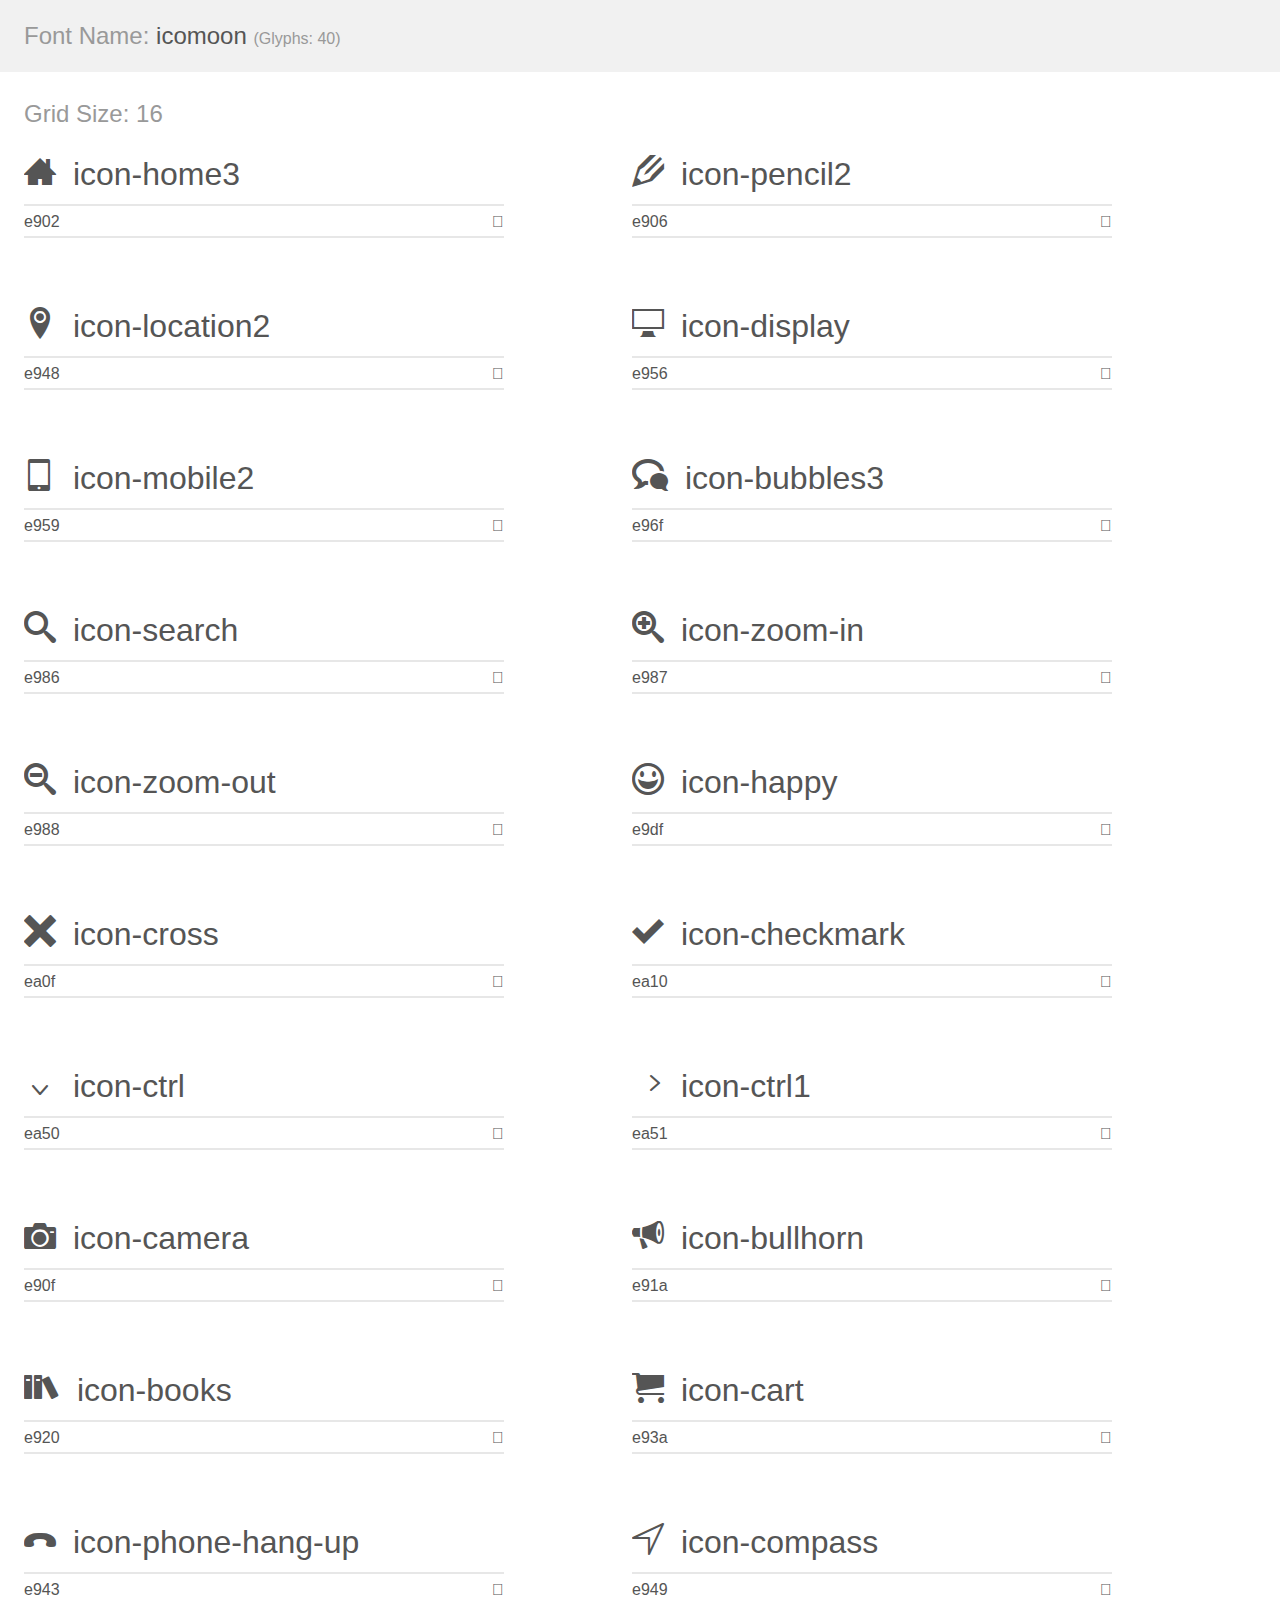
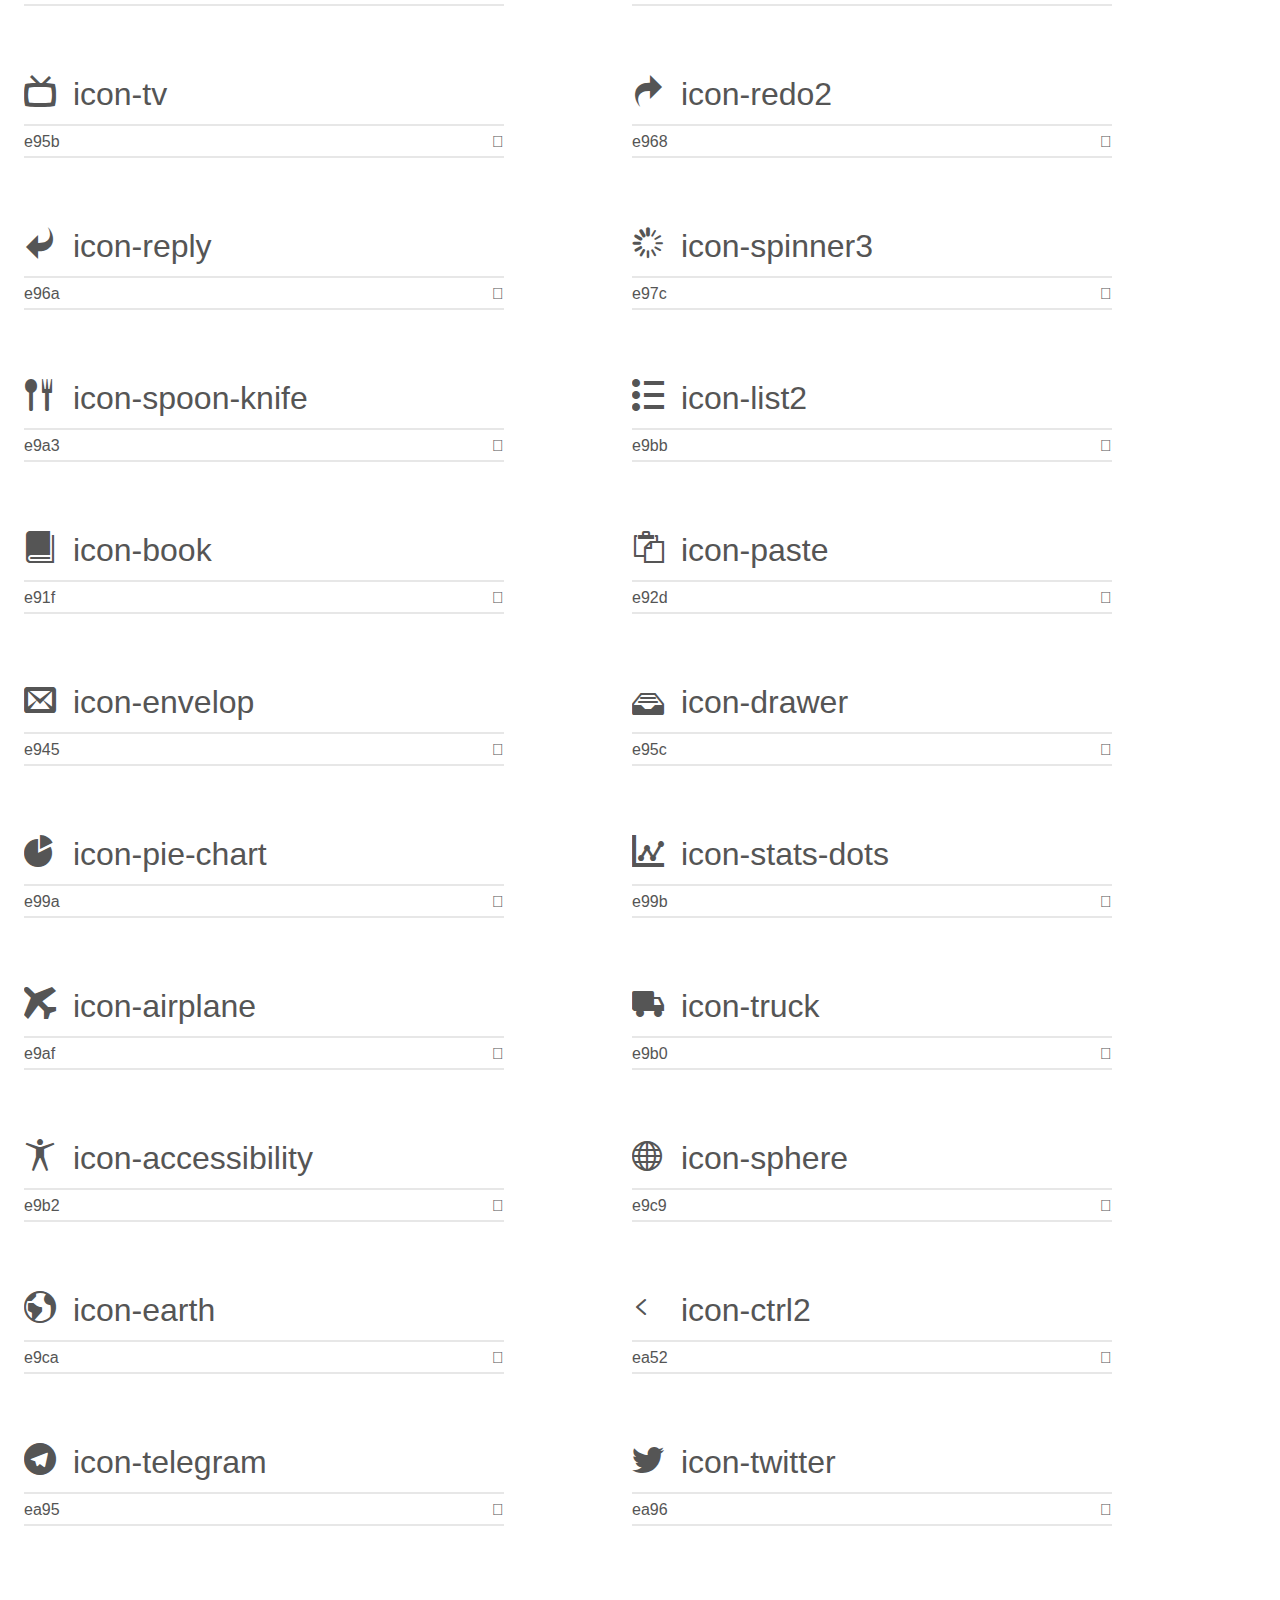
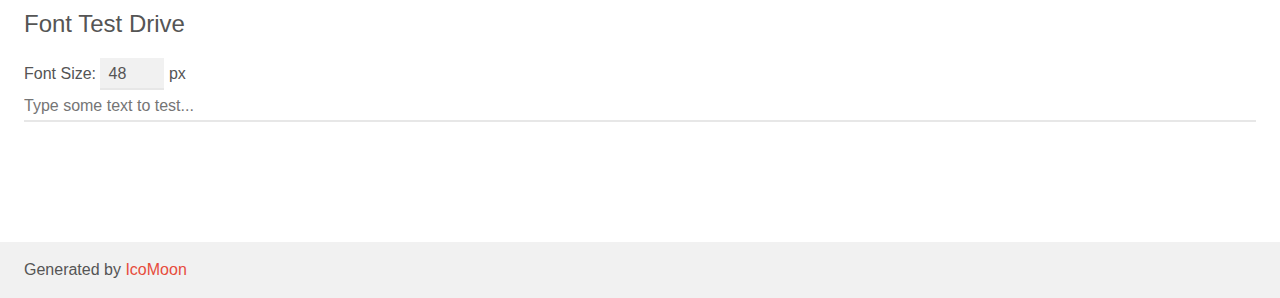
<file: icomoon/demo.html>
<!doctype html>
<html>
<head>
    <meta charset="utf-8">
    <title>IcoMoon Demo</title>
    <meta name="description" content="An Icon Font Generated By IcoMoon.io">
    <meta name="viewport" content="width=device-width, initial-scale=1">
    <link rel="stylesheet" href="demo-files/demo.css">
    <link rel="stylesheet" href="style.css"></head>
<body>
    <div class="bgc1 clearfix">
        <h1 class="mhmm mvm"><span class="fgc1">Font Name:</span> icomoon <small class="fgc1">(Glyphs:&nbsp;40)</small></h1>
    </div>
    <div class="clearfix mhl ptl">
        <h1 class="mvm mtn fgc1">Grid Size: 16</h1>
        <div class="glyph fs1">
            <div class="clearfix bshadow0 pbs">
                <span class="icon-home3"></span>
                <span class="mls"> icon-home3</span>
            </div>
            <fieldset class="fs0 size1of1 clearfix hidden-false">
                <input type="text" readonly value="e902" class="unit size1of2" />
                <input type="text" maxlength="1" readonly value="&#xe902;" class="unitRight size1of2 talign-right" />
            </fieldset>
            <div class="fs0 bshadow0 clearfix hidden-true">
                <span class="unit pvs fgc1">liga: </span>
                <input type="text" readonly value="home3, house3" class="liga unitRight" />
            </div>
        </div>
        <div class="glyph fs1">
            <div class="clearfix bshadow0 pbs">
                <span class="icon-pencil2"></span>
                <span class="mls"> icon-pencil2</span>
            </div>
            <fieldset class="fs0 size1of1 clearfix hidden-false">
                <input type="text" readonly value="e906" class="unit size1of2" />
                <input type="text" maxlength="1" readonly value="&#xe906;" class="unitRight size1of2 talign-right" />
            </fieldset>
            <div class="fs0 bshadow0 clearfix hidden-true">
                <span class="unit pvs fgc1">liga: </span>
                <input type="text" readonly value="pencil2, write2" class="liga unitRight" />
            </div>
        </div>
        <div class="glyph fs1">
            <div class="clearfix bshadow0 pbs">
                <span class="icon-location2"></span>
                <span class="mls"> icon-location2</span>
            </div>
            <fieldset class="fs0 size1of1 clearfix hidden-false">
                <input type="text" readonly value="e948" class="unit size1of2" />
                <input type="text" maxlength="1" readonly value="&#xe948;" class="unitRight size1of2 talign-right" />
            </fieldset>
            <div class="fs0 bshadow0 clearfix hidden-true">
                <span class="unit pvs fgc1">liga: </span>
                <input type="text" readonly value="location2, map-marker2" class="liga unitRight" />
            </div>
        </div>
        <div class="glyph fs1">
            <div class="clearfix bshadow0 pbs">
                <span class="icon-display"></span>
                <span class="mls"> icon-display</span>
            </div>
            <fieldset class="fs0 size1of1 clearfix hidden-false">
                <input type="text" readonly value="e956" class="unit size1of2" />
                <input type="text" maxlength="1" readonly value="&#xe956;" class="unitRight size1of2 talign-right" />
            </fieldset>
            <div class="fs0 bshadow0 clearfix hidden-true">
                <span class="unit pvs fgc1">liga: </span>
                <input type="text" readonly value="display, screen" class="liga unitRight" />
            </div>
        </div>
        <div class="glyph fs1">
            <div class="clearfix bshadow0 pbs">
                <span class="icon-mobile2"></span>
                <span class="mls"> icon-mobile2</span>
            </div>
            <fieldset class="fs0 size1of1 clearfix hidden-false">
                <input type="text" readonly value="e959" class="unit size1of2" />
                <input type="text" maxlength="1" readonly value="&#xe959;" class="unitRight size1of2 talign-right" />
            </fieldset>
            <div class="fs0 bshadow0 clearfix hidden-true">
                <span class="unit pvs fgc1">liga: </span>
                <input type="text" readonly value="mobile2, cell-phone2" class="liga unitRight" />
            </div>
        </div>
        <div class="glyph fs1">
            <div class="clearfix bshadow0 pbs">
                <span class="icon-bubbles3"></span>
                <span class="mls"> icon-bubbles3</span>
            </div>
            <fieldset class="fs0 size1of1 clearfix hidden-false">
                <input type="text" readonly value="e96f" class="unit size1of2" />
                <input type="text" maxlength="1" readonly value="&#xe96f;" class="unitRight size1of2 talign-right" />
            </fieldset>
            <div class="fs0 bshadow0 clearfix hidden-true">
                <span class="unit pvs fgc1">liga: </span>
                <input type="text" readonly value="bubbles3, comments3" class="liga unitRight" />
            </div>
        </div>
        <div class="glyph fs1">
            <div class="clearfix bshadow0 pbs">
                <span class="icon-search"></span>
                <span class="mls"> icon-search</span>
            </div>
            <fieldset class="fs0 size1of1 clearfix hidden-false">
                <input type="text" readonly value="e986" class="unit size1of2" />
                <input type="text" maxlength="1" readonly value="&#xe986;" class="unitRight size1of2 talign-right" />
            </fieldset>
            <div class="fs0 bshadow0 clearfix hidden-true">
                <span class="unit pvs fgc1">liga: </span>
                <input type="text" readonly value="search, magnifier" class="liga unitRight" />
            </div>
        </div>
        <div class="glyph fs1">
            <div class="clearfix bshadow0 pbs">
                <span class="icon-zoom-in"></span>
                <span class="mls"> icon-zoom-in</span>
            </div>
            <fieldset class="fs0 size1of1 clearfix hidden-false">
                <input type="text" readonly value="e987" class="unit size1of2" />
                <input type="text" maxlength="1" readonly value="&#xe987;" class="unitRight size1of2 talign-right" />
            </fieldset>
            <div class="fs0 bshadow0 clearfix hidden-true">
                <span class="unit pvs fgc1">liga: </span>
                <input type="text" readonly value="zoom-in, magnifier2" class="liga unitRight" />
            </div>
        </div>
        <div class="glyph fs1">
            <div class="clearfix bshadow0 pbs">
                <span class="icon-zoom-out"></span>
                <span class="mls"> icon-zoom-out</span>
            </div>
            <fieldset class="fs0 size1of1 clearfix hidden-false">
                <input type="text" readonly value="e988" class="unit size1of2" />
                <input type="text" maxlength="1" readonly value="&#xe988;" class="unitRight size1of2 talign-right" />
            </fieldset>
            <div class="fs0 bshadow0 clearfix hidden-true">
                <span class="unit pvs fgc1">liga: </span>
                <input type="text" readonly value="zoom-out, magnifier3" class="liga unitRight" />
            </div>
        </div>
        <div class="glyph fs1">
            <div class="clearfix bshadow0 pbs">
                <span class="icon-happy"></span>
                <span class="mls"> icon-happy</span>
            </div>
            <fieldset class="fs0 size1of1 clearfix hidden-false">
                <input type="text" readonly value="e9df" class="unit size1of2" />
                <input type="text" maxlength="1" readonly value="&#xe9df;" class="unitRight size1of2 talign-right" />
            </fieldset>
            <div class="fs0 bshadow0 clearfix hidden-true">
                <span class="unit pvs fgc1">liga: </span>
                <input type="text" readonly value="happy, emoticon" class="liga unitRight" />
            </div>
        </div>
        <div class="glyph fs1">
            <div class="clearfix bshadow0 pbs">
                <span class="icon-cross"></span>
                <span class="mls"> icon-cross</span>
            </div>
            <fieldset class="fs0 size1of1 clearfix hidden-false">
                <input type="text" readonly value="ea0f" class="unit size1of2" />
                <input type="text" maxlength="1" readonly value="&#xea0f;" class="unitRight size1of2 talign-right" />
            </fieldset>
            <div class="fs0 bshadow0 clearfix hidden-true">
                <span class="unit pvs fgc1">liga: </span>
                <input type="text" readonly value="cross, cancel" class="liga unitRight" />
            </div>
        </div>
        <div class="glyph fs1">
            <div class="clearfix bshadow0 pbs">
                <span class="icon-checkmark"></span>
                <span class="mls"> icon-checkmark</span>
            </div>
            <fieldset class="fs0 size1of1 clearfix hidden-false">
                <input type="text" readonly value="ea10" class="unit size1of2" />
                <input type="text" maxlength="1" readonly value="&#xea10;" class="unitRight size1of2 talign-right" />
            </fieldset>
            <div class="fs0 bshadow0 clearfix hidden-true">
                <span class="unit pvs fgc1">liga: </span>
                <input type="text" readonly value="checkmark, tick" class="liga unitRight" />
            </div>
        </div>
        <div class="glyph fs1">
            <div class="clearfix bshadow0 pbs">
                <span class="icon-ctrl"></span>
                <span class="mls"> icon-ctrl</span>
            </div>
            <fieldset class="fs0 size1of1 clearfix hidden-false">
                <input type="text" readonly value="ea50" class="unit size1of2" />
                <input type="text" maxlength="1" readonly value="&#xea50;" class="unitRight size1of2 talign-right" />
            </fieldset>
            <div class="fs0 bshadow0 clearfix hidden-true">
                <span class="unit pvs fgc1">liga: </span>
                <input type="text" readonly value="ctrl, control" class="liga unitRight" />
            </div>
        </div>
        <div class="glyph fs1">
            <div class="clearfix bshadow0 pbs">
                <span class="icon-ctrl1"></span>
                <span class="mls"> icon-ctrl1</span>
            </div>
            <fieldset class="fs0 size1of1 clearfix hidden-false">
                <input type="text" readonly value="ea51" class="unit size1of2" />
                <input type="text" maxlength="1" readonly value="&#xea51;" class="unitRight size1of2 talign-right" />
            </fieldset>
            <div class="fs0 bshadow0 clearfix hidden-true">
                <span class="unit pvs fgc1">liga: </span>
                <input type="text" readonly value="" class="liga unitRight" />
            </div>
        </div>
        <div class="glyph fs1">
            <div class="clearfix bshadow0 pbs">
                <span class="icon-camera"></span>
                <span class="mls"> icon-camera</span>
            </div>
            <fieldset class="fs0 size1of1 clearfix hidden-false">
                <input type="text" readonly value="e90f" class="unit size1of2" />
                <input type="text" maxlength="1" readonly value="&#xe90f;" class="unitRight size1of2 talign-right" />
            </fieldset>
            <div class="fs0 bshadow0 clearfix hidden-true">
                <span class="unit pvs fgc1">liga: </span>
                <input type="text" readonly value="camera, photo" class="liga unitRight" />
            </div>
        </div>
        <div class="glyph fs1">
            <div class="clearfix bshadow0 pbs">
                <span class="icon-bullhorn"></span>
                <span class="mls"> icon-bullhorn</span>
            </div>
            <fieldset class="fs0 size1of1 clearfix hidden-false">
                <input type="text" readonly value="e91a" class="unit size1of2" />
                <input type="text" maxlength="1" readonly value="&#xe91a;" class="unitRight size1of2 talign-right" />
            </fieldset>
            <div class="fs0 bshadow0 clearfix hidden-true">
                <span class="unit pvs fgc1">liga: </span>
                <input type="text" readonly value="bullhorn, megaphone" class="liga unitRight" />
            </div>
        </div>
        <div class="glyph fs1">
            <div class="clearfix bshadow0 pbs">
                <span class="icon-books"></span>
                <span class="mls"> icon-books</span>
            </div>
            <fieldset class="fs0 size1of1 clearfix hidden-false">
                <input type="text" readonly value="e920" class="unit size1of2" />
                <input type="text" maxlength="1" readonly value="&#xe920;" class="unitRight size1of2 talign-right" />
            </fieldset>
            <div class="fs0 bshadow0 clearfix hidden-true">
                <span class="unit pvs fgc1">liga: </span>
                <input type="text" readonly value="books, library" class="liga unitRight" />
            </div>
        </div>
        <div class="glyph fs1">
            <div class="clearfix bshadow0 pbs">
                <span class="icon-cart"></span>
                <span class="mls"> icon-cart</span>
            </div>
            <fieldset class="fs0 size1of1 clearfix hidden-false">
                <input type="text" readonly value="e93a" class="unit size1of2" />
                <input type="text" maxlength="1" readonly value="&#xe93a;" class="unitRight size1of2 talign-right" />
            </fieldset>
            <div class="fs0 bshadow0 clearfix hidden-true">
                <span class="unit pvs fgc1">liga: </span>
                <input type="text" readonly value="cart, purchase" class="liga unitRight" />
            </div>
        </div>
        <div class="glyph fs1">
            <div class="clearfix bshadow0 pbs">
                <span class="icon-phone-hang-up"></span>
                <span class="mls"> icon-phone-hang-up</span>
            </div>
            <fieldset class="fs0 size1of1 clearfix hidden-false">
                <input type="text" readonly value="e943" class="unit size1of2" />
                <input type="text" maxlength="1" readonly value="&#xe943;" class="unitRight size1of2 talign-right" />
            </fieldset>
            <div class="fs0 bshadow0 clearfix hidden-true">
                <span class="unit pvs fgc1">liga: </span>
                <input type="text" readonly value="phone-hang-up, telephone2" class="liga unitRight" />
            </div>
        </div>
        <div class="glyph fs1">
            <div class="clearfix bshadow0 pbs">
                <span class="icon-compass"></span>
                <span class="mls"> icon-compass</span>
            </div>
            <fieldset class="fs0 size1of1 clearfix hidden-false">
                <input type="text" readonly value="e949" class="unit size1of2" />
                <input type="text" maxlength="1" readonly value="&#xe949;" class="unitRight size1of2 talign-right" />
            </fieldset>
            <div class="fs0 bshadow0 clearfix hidden-true">
                <span class="unit pvs fgc1">liga: </span>
                <input type="text" readonly value="compass, direction" class="liga unitRight" />
            </div>
        </div>
        <div class="glyph fs1">
            <div class="clearfix bshadow0 pbs">
                <span class="icon-tv"></span>
                <span class="mls"> icon-tv</span>
            </div>
            <fieldset class="fs0 size1of1 clearfix hidden-false">
                <input type="text" readonly value="e95b" class="unit size1of2" />
                <input type="text" maxlength="1" readonly value="&#xe95b;" class="unitRight size1of2 talign-right" />
            </fieldset>
            <div class="fs0 bshadow0 clearfix hidden-true">
                <span class="unit pvs fgc1">liga: </span>
                <input type="text" readonly value="tv, television" class="liga unitRight" />
            </div>
        </div>
        <div class="glyph fs1">
            <div class="clearfix bshadow0 pbs">
                <span class="icon-redo2"></span>
                <span class="mls"> icon-redo2</span>
            </div>
            <fieldset class="fs0 size1of1 clearfix hidden-false">
                <input type="text" readonly value="e968" class="unit size1of2" />
                <input type="text" maxlength="1" readonly value="&#xe968;" class="unitRight size1of2 talign-right" />
            </fieldset>
            <div class="fs0 bshadow0 clearfix hidden-true">
                <span class="unit pvs fgc1">liga: </span>
                <input type="text" readonly value="redo2, right" class="liga unitRight" />
            </div>
        </div>
        <div class="glyph fs1">
            <div class="clearfix bshadow0 pbs">
                <span class="icon-reply"></span>
                <span class="mls"> icon-reply</span>
            </div>
            <fieldset class="fs0 size1of1 clearfix hidden-false">
                <input type="text" readonly value="e96a" class="unit size1of2" />
                <input type="text" maxlength="1" readonly value="&#xe96a;" class="unitRight size1of2 talign-right" />
            </fieldset>
            <div class="fs0 bshadow0 clearfix hidden-true">
                <span class="unit pvs fgc1">liga: </span>
                <input type="text" readonly value="reply, left2" class="liga unitRight" />
            </div>
        </div>
        <div class="glyph fs1">
            <div class="clearfix bshadow0 pbs">
                <span class="icon-spinner3"></span>
                <span class="mls"> icon-spinner3</span>
            </div>
            <fieldset class="fs0 size1of1 clearfix hidden-false">
                <input type="text" readonly value="e97c" class="unit size1of2" />
                <input type="text" maxlength="1" readonly value="&#xe97c;" class="unitRight size1of2 talign-right" />
            </fieldset>
            <div class="fs0 bshadow0 clearfix hidden-true">
                <span class="unit pvs fgc1">liga: </span>
                <input type="text" readonly value="spinner3, loading4" class="liga unitRight" />
            </div>
        </div>
        <div class="glyph fs1">
            <div class="clearfix bshadow0 pbs">
                <span class="icon-spoon-knife"></span>
                <span class="mls"> icon-spoon-knife</span>
            </div>
            <fieldset class="fs0 size1of1 clearfix hidden-false">
                <input type="text" readonly value="e9a3" class="unit size1of2" />
                <input type="text" maxlength="1" readonly value="&#xe9a3;" class="unitRight size1of2 talign-right" />
            </fieldset>
            <div class="fs0 bshadow0 clearfix hidden-true">
                <span class="unit pvs fgc1">liga: </span>
                <input type="text" readonly value="spoon-knife, food" class="liga unitRight" />
            </div>
        </div>
        <div class="glyph fs1">
            <div class="clearfix bshadow0 pbs">
                <span class="icon-list2"></span>
                <span class="mls"> icon-list2</span>
            </div>
            <fieldset class="fs0 size1of1 clearfix hidden-false">
                <input type="text" readonly value="e9bb" class="unit size1of2" />
                <input type="text" maxlength="1" readonly value="&#xe9bb;" class="unitRight size1of2 talign-right" />
            </fieldset>
            <div class="fs0 bshadow0 clearfix hidden-true">
                <span class="unit pvs fgc1">liga: </span>
                <input type="text" readonly value="list2, todo2" class="liga unitRight" />
            </div>
        </div>
        <div class="glyph fs1">
            <div class="clearfix bshadow0 pbs">
                <span class="icon-book"></span>
                <span class="mls"> icon-book</span>
            </div>
            <fieldset class="fs0 size1of1 clearfix hidden-false">
                <input type="text" readonly value="e91f" class="unit size1of2" />
                <input type="text" maxlength="1" readonly value="&#xe91f;" class="unitRight size1of2 talign-right" />
            </fieldset>
            <div class="fs0 bshadow0 clearfix hidden-true">
                <span class="unit pvs fgc1">liga: </span>
                <input type="text" readonly value="book, read" class="liga unitRight" />
            </div>
        </div>
        <div class="glyph fs1">
            <div class="clearfix bshadow0 pbs">
                <span class="icon-paste"></span>
                <span class="mls"> icon-paste</span>
            </div>
            <fieldset class="fs0 size1of1 clearfix hidden-false">
                <input type="text" readonly value="e92d" class="unit size1of2" />
                <input type="text" maxlength="1" readonly value="&#xe92d;" class="unitRight size1of2 talign-right" />
            </fieldset>
            <div class="fs0 bshadow0 clearfix hidden-true">
                <span class="unit pvs fgc1">liga: </span>
                <input type="text" readonly value="paste, clipboard-file" class="liga unitRight" />
            </div>
        </div>
        <div class="glyph fs1">
            <div class="clearfix bshadow0 pbs">
                <span class="icon-envelop"></span>
                <span class="mls"> icon-envelop</span>
            </div>
            <fieldset class="fs0 size1of1 clearfix hidden-false">
                <input type="text" readonly value="e945" class="unit size1of2" />
                <input type="text" maxlength="1" readonly value="&#xe945;" class="unitRight size1of2 talign-right" />
            </fieldset>
            <div class="fs0 bshadow0 clearfix hidden-true">
                <span class="unit pvs fgc1">liga: </span>
                <input type="text" readonly value="envelop, mail" class="liga unitRight" />
            </div>
        </div>
        <div class="glyph fs1">
            <div class="clearfix bshadow0 pbs">
                <span class="icon-drawer"></span>
                <span class="mls"> icon-drawer</span>
            </div>
            <fieldset class="fs0 size1of1 clearfix hidden-false">
                <input type="text" readonly value="e95c" class="unit size1of2" />
                <input type="text" maxlength="1" readonly value="&#xe95c;" class="unitRight size1of2 talign-right" />
            </fieldset>
            <div class="fs0 bshadow0 clearfix hidden-true">
                <span class="unit pvs fgc1">liga: </span>
                <input type="text" readonly value="drawer, box" class="liga unitRight" />
            </div>
        </div>
        <div class="glyph fs1">
            <div class="clearfix bshadow0 pbs">
                <span class="icon-pie-chart"></span>
                <span class="mls"> icon-pie-chart</span>
            </div>
            <fieldset class="fs0 size1of1 clearfix hidden-false">
                <input type="text" readonly value="e99a" class="unit size1of2" />
                <input type="text" maxlength="1" readonly value="&#xe99a;" class="unitRight size1of2 talign-right" />
            </fieldset>
            <div class="fs0 bshadow0 clearfix hidden-true">
                <span class="unit pvs fgc1">liga: </span>
                <input type="text" readonly value="pie-chart, stats" class="liga unitRight" />
            </div>
        </div>
        <div class="glyph fs1">
            <div class="clearfix bshadow0 pbs">
                <span class="icon-stats-dots"></span>
                <span class="mls"> icon-stats-dots</span>
            </div>
            <fieldset class="fs0 size1of1 clearfix hidden-false">
                <input type="text" readonly value="e99b" class="unit size1of2" />
                <input type="text" maxlength="1" readonly value="&#xe99b;" class="unitRight size1of2 talign-right" />
            </fieldset>
            <div class="fs0 bshadow0 clearfix hidden-true">
                <span class="unit pvs fgc1">liga: </span>
                <input type="text" readonly value="stats-dots, stats2" class="liga unitRight" />
            </div>
        </div>
        <div class="glyph fs1">
            <div class="clearfix bshadow0 pbs">
                <span class="icon-airplane"></span>
                <span class="mls"> icon-airplane</span>
            </div>
            <fieldset class="fs0 size1of1 clearfix hidden-false">
                <input type="text" readonly value="e9af" class="unit size1of2" />
                <input type="text" maxlength="1" readonly value="&#xe9af;" class="unitRight size1of2 talign-right" />
            </fieldset>
            <div class="fs0 bshadow0 clearfix hidden-true">
                <span class="unit pvs fgc1">liga: </span>
                <input type="text" readonly value="airplane, travel" class="liga unitRight" />
            </div>
        </div>
        <div class="glyph fs1">
            <div class="clearfix bshadow0 pbs">
                <span class="icon-truck"></span>
                <span class="mls"> icon-truck</span>
            </div>
            <fieldset class="fs0 size1of1 clearfix hidden-false">
                <input type="text" readonly value="e9b0" class="unit size1of2" />
                <input type="text" maxlength="1" readonly value="&#xe9b0;" class="unitRight size1of2 talign-right" />
            </fieldset>
            <div class="fs0 bshadow0 clearfix hidden-true">
                <span class="unit pvs fgc1">liga: </span>
                <input type="text" readonly value="truck, transit" class="liga unitRight" />
            </div>
        </div>
        <div class="glyph fs1">
            <div class="clearfix bshadow0 pbs">
                <span class="icon-accessibility"></span>
                <span class="mls"> icon-accessibility</span>
            </div>
            <fieldset class="fs0 size1of1 clearfix hidden-false">
                <input type="text" readonly value="e9b2" class="unit size1of2" />
                <input type="text" maxlength="1" readonly value="&#xe9b2;" class="unitRight size1of2 talign-right" />
            </fieldset>
            <div class="fs0 bshadow0 clearfix hidden-true">
                <span class="unit pvs fgc1">liga: </span>
                <input type="text" readonly value="accessibility" class="liga unitRight" />
            </div>
        </div>
        <div class="glyph fs1">
            <div class="clearfix bshadow0 pbs">
                <span class="icon-sphere"></span>
                <span class="mls"> icon-sphere</span>
            </div>
            <fieldset class="fs0 size1of1 clearfix hidden-false">
                <input type="text" readonly value="e9c9" class="unit size1of2" />
                <input type="text" maxlength="1" readonly value="&#xe9c9;" class="unitRight size1of2 talign-right" />
            </fieldset>
            <div class="fs0 bshadow0 clearfix hidden-true">
                <span class="unit pvs fgc1">liga: </span>
                <input type="text" readonly value="sphere, globe" class="liga unitRight" />
            </div>
        </div>
        <div class="glyph fs1">
            <div class="clearfix bshadow0 pbs">
                <span class="icon-earth"></span>
                <span class="mls"> icon-earth</span>
            </div>
            <fieldset class="fs0 size1of1 clearfix hidden-false">
                <input type="text" readonly value="e9ca" class="unit size1of2" />
                <input type="text" maxlength="1" readonly value="&#xe9ca;" class="unitRight size1of2 talign-right" />
            </fieldset>
            <div class="fs0 bshadow0 clearfix hidden-true">
                <span class="unit pvs fgc1">liga: </span>
                <input type="text" readonly value="earth, globe2" class="liga unitRight" />
            </div>
        </div>
        <div class="glyph fs1">
            <div class="clearfix bshadow0 pbs">
                <span class="icon-ctrl2"></span>
                <span class="mls"> icon-ctrl2</span>
            </div>
            <fieldset class="fs0 size1of1 clearfix hidden-false">
                <input type="text" readonly value="ea52" class="unit size1of2" />
                <input type="text" maxlength="1" readonly value="&#xea52;" class="unitRight size1of2 talign-right" />
            </fieldset>
            <div class="fs0 bshadow0 clearfix hidden-true">
                <span class="unit pvs fgc1">liga: </span>
                <input type="text" readonly value="" class="liga unitRight" />
            </div>
        </div>
        <div class="glyph fs1">
            <div class="clearfix bshadow0 pbs">
                <span class="icon-telegram"></span>
                <span class="mls"> icon-telegram</span>
            </div>
            <fieldset class="fs0 size1of1 clearfix hidden-false">
                <input type="text" readonly value="ea95" class="unit size1of2" />
                <input type="text" maxlength="1" readonly value="&#xea95;" class="unitRight size1of2 talign-right" />
            </fieldset>
            <div class="fs0 bshadow0 clearfix hidden-true">
                <span class="unit pvs fgc1">liga: </span>
                <input type="text" readonly value="telegram, brand15" class="liga unitRight" />
            </div>
        </div>
        <div class="glyph fs1">
            <div class="clearfix bshadow0 pbs">
                <span class="icon-twitter"></span>
                <span class="mls"> icon-twitter</span>
            </div>
            <fieldset class="fs0 size1of1 clearfix hidden-false">
                <input type="text" readonly value="ea96" class="unit size1of2" />
                <input type="text" maxlength="1" readonly value="&#xea96;" class="unitRight size1of2 talign-right" />
            </fieldset>
            <div class="fs0 bshadow0 clearfix hidden-true">
                <span class="unit pvs fgc1">liga: </span>
                <input type="text" readonly value="twitter, brand16" class="liga unitRight" />
            </div>
        </div>
    </div>

    <!--[if gt IE 8]><!-->
    <div class="mhl clearfix mbl">
        <h1>Font Test Drive</h1>
        <label>
            Font Size: <input id="fontSize" type="number" class="textbox0 mbm"
            min="8" value="48" />
            px
        </label>
        <input id="testText" type="text" class="phl size1of1 mvl"
        placeholder="Type some text to test..." value=""/>
        <div id="testDrive" class="icon-" style="font-family: icomoon">&nbsp;
        </div>
    </div>
    <!--<![endif]-->
    <div class="bgc1 clearfix">
        <p class="mhl">Generated by <a href="https://icomoon.io/app">IcoMoon</a></p>
    </div>

    <script src="demo-files/demo.js"></script>
</body>
</html>
</file>
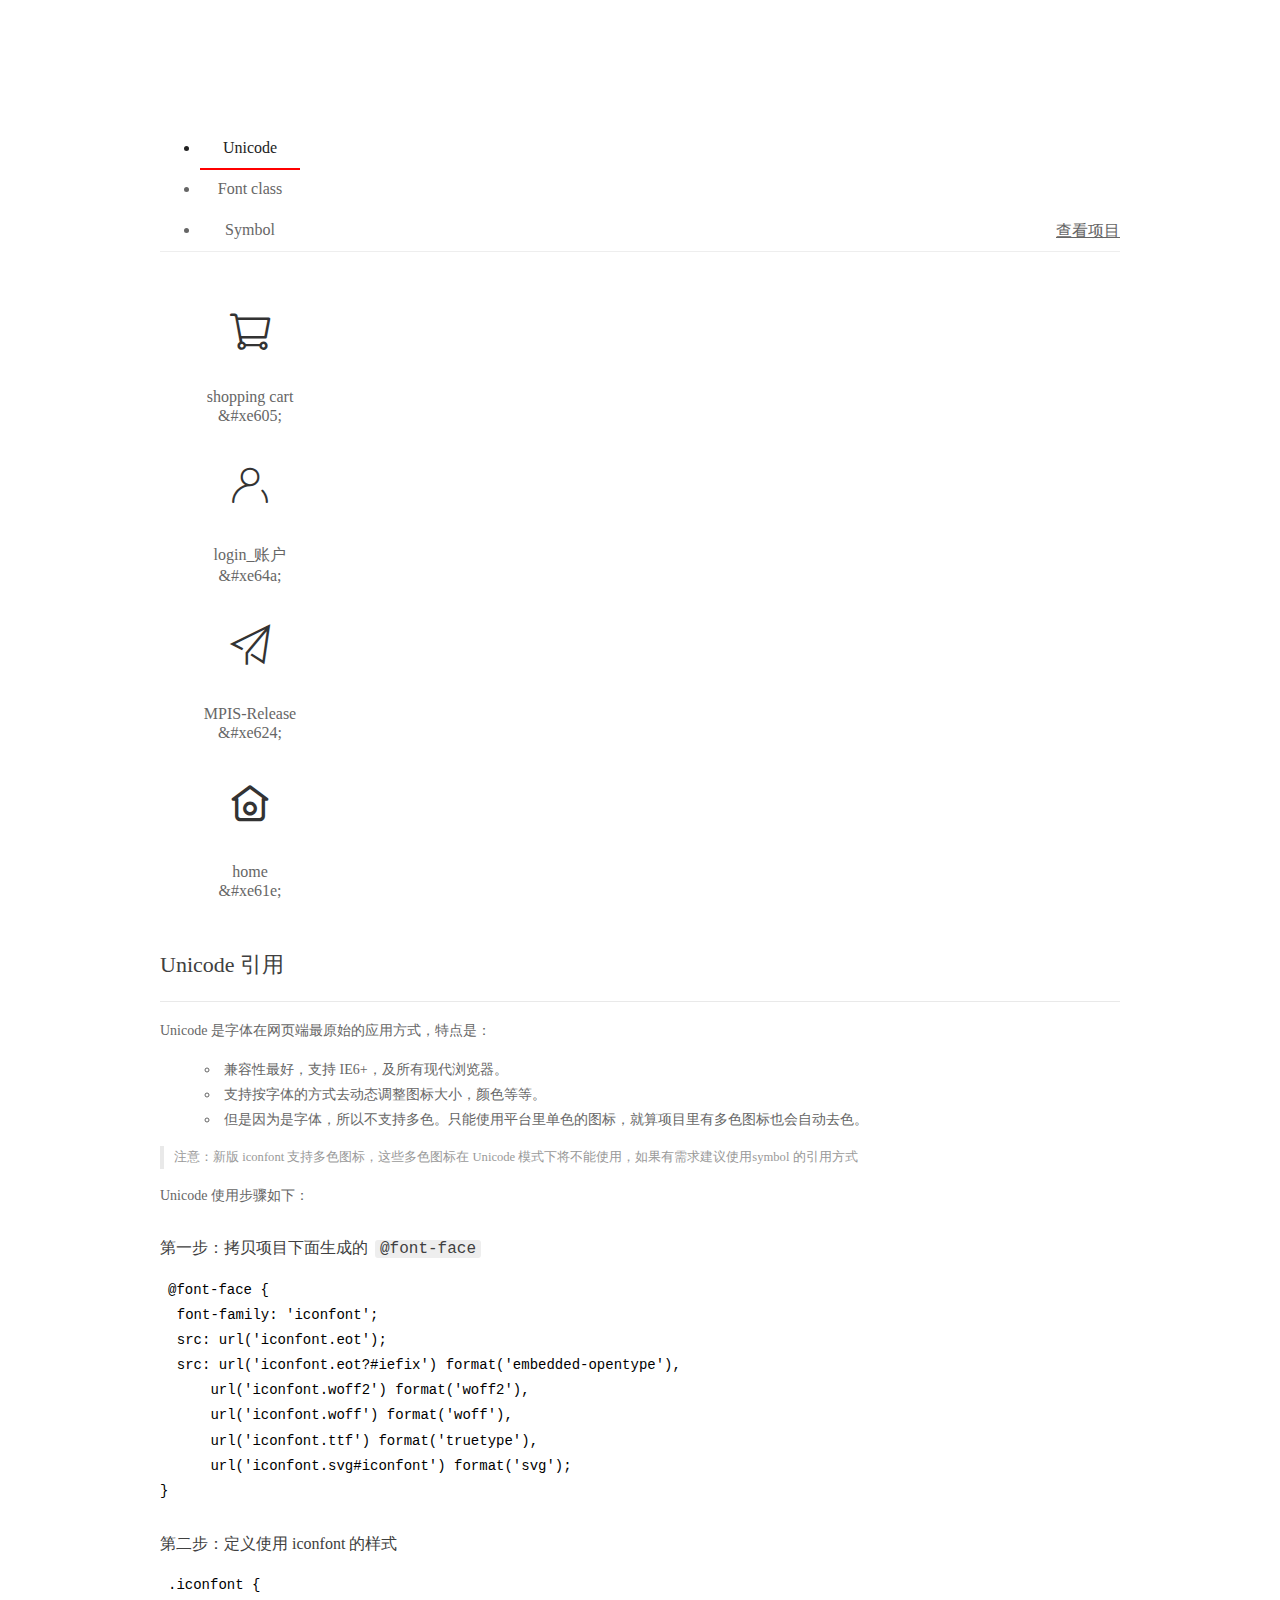
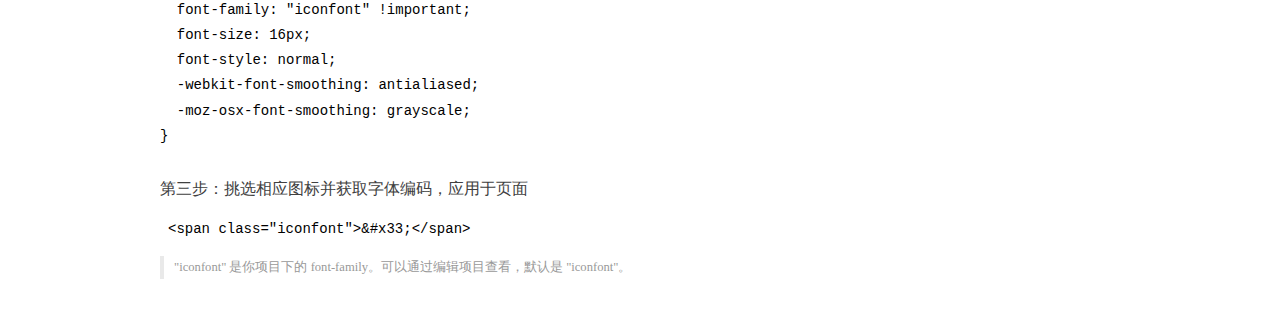
<file: icon/fa/demo_index.html>
<!DOCTYPE html>
<html>
<head>
  <meta charset="utf-8"/>
  <title>IconFont Demo</title>
  <link rel="shortcut icon" href="https://img.alicdn.com/tps/i4/TB1_oz6GVXXXXaFXpXXJDFnIXXX-64-64.ico" type="image/x-icon"/>
  <link rel="stylesheet" href="https://g.alicdn.com/thx/cube/1.3.2/cube.min.css">
  <link rel="stylesheet" href="demo.css">
  <link rel="stylesheet" href="iconfont.css">
  <script src="iconfont.js"></script>
  <!-- jQuery -->
  <script src="https://a1.alicdn.com/oss/uploads/2018/12/26/7bfddb60-08e8-11e9-9b04-53e73bb6408b.js"></script>
  <!-- 代码高亮 -->
  <script src="https://a1.alicdn.com/oss/uploads/2018/12/26/a3f714d0-08e6-11e9-8a15-ebf944d7534c.js"></script>
</head>
<body>
  <div class="main">
    <h1 class="logo"><a href="https://www.iconfont.cn/" title="iconfont 首页" target="_blank">&#xe86b;</a></h1>
    <div class="nav-tabs">
      <ul id="tabs" class="dib-box">
        <li class="dib active"><span>Unicode</span></li>
        <li class="dib"><span>Font class</span></li>
        <li class="dib"><span>Symbol</span></li>
      </ul>
      
      <a href="https://www.iconfont.cn/manage/index?manage_type=myprojects&projectId=1841677" target="_blank" class="nav-more">查看项目</a>
      
    </div>
    <div class="tab-container">
      <div class="content unicode" style="display: block;">
          <ul class="icon_lists dib-box">
          
            <li class="dib">
              <span class="icon iconfont">&#xe605;</span>
                <div class="name">shopping cart</div>
                <div class="code-name">&amp;#xe605;</div>
              </li>
          
            <li class="dib">
              <span class="icon iconfont">&#xe64a;</span>
                <div class="name">login_账户</div>
                <div class="code-name">&amp;#xe64a;</div>
              </li>
          
            <li class="dib">
              <span class="icon iconfont">&#xe624;</span>
                <div class="name">MPIS-Release</div>
                <div class="code-name">&amp;#xe624;</div>
              </li>
          
            <li class="dib">
              <span class="icon iconfont">&#xe61e;</span>
                <div class="name">home</div>
                <div class="code-name">&amp;#xe61e;</div>
              </li>
          
          </ul>
          <div class="article markdown">
          <h2 id="unicode-">Unicode 引用</h2>
          <hr>

          <p>Unicode 是字体在网页端最原始的应用方式，特点是：</p>
          <ul>
            <li>兼容性最好，支持 IE6+，及所有现代浏览器。</li>
            <li>支持按字体的方式去动态调整图标大小，颜色等等。</li>
            <li>但是因为是字体，所以不支持多色。只能使用平台里单色的图标，就算项目里有多色图标也会自动去色。</li>
          </ul>
          <blockquote>
            <p>注意：新版 iconfont 支持多色图标，这些多色图标在 Unicode 模式下将不能使用，如果有需求建议使用symbol 的引用方式</p>
          </blockquote>
          <p>Unicode 使用步骤如下：</p>
          <h3 id="-font-face">第一步：拷贝项目下面生成的 <code>@font-face</code></h3>
<pre><code class="language-css"
>@font-face {
  font-family: 'iconfont';
  src: url('iconfont.eot');
  src: url('iconfont.eot?#iefix') format('embedded-opentype'),
      url('iconfont.woff2') format('woff2'),
      url('iconfont.woff') format('woff'),
      url('iconfont.ttf') format('truetype'),
      url('iconfont.svg#iconfont') format('svg');
}
</code></pre>
          <h3 id="-iconfont-">第二步：定义使用 iconfont 的样式</h3>
<pre><code class="language-css"
>.iconfont {
  font-family: "iconfont" !important;
  font-size: 16px;
  font-style: normal;
  -webkit-font-smoothing: antialiased;
  -moz-osx-font-smoothing: grayscale;
}
</code></pre>
          <h3 id="-">第三步：挑选相应图标并获取字体编码，应用于页面</h3>
<pre>
<code class="language-html"
>&lt;span class="iconfont"&gt;&amp;#x33;&lt;/span&gt;
</code></pre>
          <blockquote>
            <p>"iconfont" 是你项目下的 font-family。可以通过编辑项目查看，默认是 "iconfont"。</p>
          </blockquote>
          </div>
      </div>
      <div class="content font-class">
        <ul class="icon_lists dib-box">
          
          <li class="dib">
            <span class="icon iconfont icon-yidiandiantubiao01"></span>
            <div class="name">
              shopping cart
            </div>
            <div class="code-name">.icon-yidiandiantubiao01
            </div>
          </li>
          
          <li class="dib">
            <span class="icon iconfont icon-login_zhanghu"></span>
            <div class="name">
              login_账户
            </div>
            <div class="code-name">.icon-login_zhanghu
            </div>
          </li>
          
          <li class="dib">
            <span class="icon iconfont icon-MPIS-Release"></span>
            <div class="name">
              MPIS-Release
            </div>
            <div class="code-name">.icon-MPIS-Release
            </div>
          </li>
          
          <li class="dib">
            <span class="icon iconfont icon-home"></span>
            <div class="name">
              home
            </div>
            <div class="code-name">.icon-home
            </div>
          </li>
          
        </ul>
        <div class="article markdown">
        <h2 id="font-class-">font-class 引用</h2>
        <hr>

        <p>font-class 是 Unicode 使用方式的一种变种，主要是解决 Unicode 书写不直观，语意不明确的问题。</p>
        <p>与 Unicode 使用方式相比，具有如下特点：</p>
        <ul>
          <li>兼容性良好，支持 IE8+，及所有现代浏览器。</li>
          <li>相比于 Unicode 语意明确，书写更直观。可以很容易分辨这个 icon 是什么。</li>
          <li>因为使用 class 来定义图标，所以当要替换图标时，只需要修改 class 里面的 Unicode 引用。</li>
          <li>不过因为本质上还是使用的字体，所以多色图标还是不支持的。</li>
        </ul>
        <p>使用步骤如下：</p>
        <h3 id="-fontclass-">第一步：引入项目下面生成的 fontclass 代码：</h3>
<pre><code class="language-html">&lt;link rel="stylesheet" href="./iconfont.css"&gt;
</code></pre>
        <h3 id="-">第二步：挑选相应图标并获取类名，应用于页面：</h3>
<pre><code class="language-html">&lt;span class="iconfont icon-xxx"&gt;&lt;/span&gt;
</code></pre>
        <blockquote>
          <p>"
            iconfont" 是你项目下的 font-family。可以通过编辑项目查看，默认是 "iconfont"。</p>
        </blockquote>
      </div>
      </div>
      <div class="content symbol">
          <ul class="icon_lists dib-box">
          
            <li class="dib">
                <svg class="icon svg-icon" aria-hidden="true">
                  <use xlink:href="#icon-yidiandiantubiao01"></use>
                </svg>
                <div class="name">shopping cart</div>
                <div class="code-name">#icon-yidiandiantubiao01</div>
            </li>
          
            <li class="dib">
                <svg class="icon svg-icon" aria-hidden="true">
                  <use xlink:href="#icon-login_zhanghu"></use>
                </svg>
                <div class="name">login_账户</div>
                <div class="code-name">#icon-login_zhanghu</div>
            </li>
          
            <li class="dib">
                <svg class="icon svg-icon" aria-hidden="true">
                  <use xlink:href="#icon-MPIS-Release"></use>
                </svg>
                <div class="name">MPIS-Release</div>
                <div class="code-name">#icon-MPIS-Release</div>
            </li>
          
            <li class="dib">
                <svg class="icon svg-icon" aria-hidden="true">
                  <use xlink:href="#icon-home"></use>
                </svg>
                <div class="name">home</div>
                <div class="code-name">#icon-home</div>
            </li>
          
          </ul>
          <div class="article markdown">
          <h2 id="symbol-">Symbol 引用</h2>
          <hr>

          <p>这是一种全新的使用方式，应该说这才是未来的主流，也是平台目前推荐的用法。相关介绍可以参考这篇<a href="">文章</a>
            这种用法其实是做了一个 SVG 的集合，与另外两种相比具有如下特点：</p>
          <ul>
            <li>支持多色图标了，不再受单色限制。</li>
            <li>通过一些技巧，支持像字体那样，通过 <code>font-size</code>, <code>color</code> 来调整样式。</li>
            <li>兼容性较差，支持 IE9+，及现代浏览器。</li>
            <li>浏览器渲染 SVG 的性能一般，还不如 png。</li>
          </ul>
          <p>使用步骤如下：</p>
          <h3 id="-symbol-">第一步：引入项目下面生成的 symbol 代码：</h3>
<pre><code class="language-html">&lt;script src="./iconfont.js"&gt;&lt;/script&gt;
</code></pre>
          <h3 id="-css-">第二步：加入通用 CSS 代码（引入一次就行）：</h3>
<pre><code class="language-html">&lt;style&gt;
.icon {
  width: 1em;
  height: 1em;
  vertical-align: -0.15em;
  fill: currentColor;
  overflow: hidden;
}
&lt;/style&gt;
</code></pre>
          <h3 id="-">第三步：挑选相应图标并获取类名，应用于页面：</h3>
<pre><code class="language-html">&lt;svg class="icon" aria-hidden="true"&gt;
  &lt;use xlink:href="#icon-xxx"&gt;&lt;/use&gt;
&lt;/svg&gt;
</code></pre>
          </div>
      </div>

    </div>
  </div>
  <script>
  $(document).ready(function () {
      $('.tab-container .content:first').show()

      $('#tabs li').click(function (e) {
        var tabContent = $('.tab-container .content')
        var index = $(this).index()

        if ($(this).hasClass('active')) {
          return
        } else {
          $('#tabs li').removeClass('active')
          $(this).addClass('active')

          tabContent.hide().eq(index).fadeIn()
        }
      })
    })
  </script>
</body>
</html>
</file>
<file: css/base.css>
/*清除元素默认的内外边距  */
* {
    margin: 0;
    padding: 0
}
/*让所有斜体 不倾斜*/
em,
i {
    font-style: normal;
}
/*去掉列表前面的小点*/
li {
    list-style: none;
}
/*图片没有边框   去掉图片底侧的空白缝隙*/
img {
    border: 0;  /*ie6*/
    vertical-align: middle;
}
/*让button 按钮 变成小手*/
button {
    cursor: pointer;
}
/*取消链接的下划线*/
a {
    color: #666;
    text-decoration: none;
}

a:hover {
    color: #e33333;
}

button,
input {
    font-family: 'Microsoft YaHei', 'Heiti SC', tahoma, arial, 'Hiragino Sans GB', \\5B8B\4F53, sans-serif;
    /*取消蓝色的轮廓线*/
    outline: none;
}

body {
    background-color: #fff;
    font: 12px/1.5 'Microsoft YaHei', 'Heiti SC', tahoma, arial, 'Hiragino Sans GB', \\5B8B\4F53, sans-serif;
    color: #666
}

.hide,
.none {
    display: none;
}
/*清除浮动*/
.clearfix:after {
    visibility: hidden;
    clear: both;
    display: block;
    content: ".";
    height: 0
}

.clearfix {
    *zoom: 1
}
</file>
<file: css/common.css>
/* common style */
.fl{
	float: left;
}
.fr{
	float: right;
}

@font-face {
    font-family: 'icomoon';
    src:  url('../fonts/icomoon.eot?7kkyc2');
    src:  url('../fonts/icomoon.eot?7kkyc2#iefix') format('embedded-opentype'),
    url('../fonts/icomoon.ttf?7kkyc2') format('truetype'),
    url('../fonts/icomoon.woff?7kkyc2') format('woff'),
    url('../fonts/icomoon.svg?7kkyc2#icomoon') format('svg');
    font-weight: normal;
    font-style: normal;
 }
.fr .icomoon{
	font-family: 'icomoon';
	font-size: 16px;
	line-height: 26px;
}


/* Page size layout (版心)*/
.w{
	width: 1200px;
	margin: 0 auto;
}
 
 .style-red{
	color: #C35263; 
}
 .spacer{
 	width: 1px;
 	height: 12px;
 	background-color: #95A6CC;
 	margin: 8px 14px 0;
 }

/*1,  顶部快捷导航 =header part */
 .shortcut{
 	height: 31px;
 	background-color: #C7C7C7;
 	line-height: 31px;
 	opacity: 0.9;
 }
 .shortcut li{
 	float: left;
 }


/* 2, header part*/
.header{
	position: relative;
	height: 105px;
	/*background-color: #95A6CC;*/
}
.header .logo{
	position: absolute;
	/*top: 25px;*/
	left: 0;
	width: 330px;
	height: 105px;
	/*background-color: red;*/
}
.logo a{
	display: block;
	width: 330px;
	height: 105px;
	background: url(../img/logo.png) no-repeat;
	background-size: 100% 100%;
	text-indent: -9999px;
	overflow: hidden;
}


/*header search */
.search {
	position: absolute;
	top: 25px;
	left: 348px;
}
.text {
	float: left;
    width: 455px;
    height: 32px;
    border: 2px solid #D81E06;
    padding-left: 10px;
    color: #ccc;
}
.btn {
	float: left;
	width: 82px;
	height: 36px;
	background-color: #D81E06;
	border: 0;
	color: #fff;
}
.hotword {
	position: absolute;
	top: 65px;
	left: 348px;
}
.hotword a {
	margin: 0 10px;
} 

/* header shop car */
.shopcar {
	position: absolute;
	top: 25px;
	right: 64px;
	width: 138px;
	height: 34px;
	border: 1px solid #dfdfdf;
	background-color: #f7f7f7;
	line-height: 34px;
	text-align: center;
}
 .car {
 	font-family: 'icomoon';
 	color: #F84F6D;
 	margin-right: 7px; 
 }
 .arrow {
 	font-family: 'icomoon';
 	color: #da5555;
 	margin-left: 5px;
 }
 .count{
 	position: absolute;
 	top: -5px;
 	left: 100px;
 	background-color: #e60012;
 	height: 14px;
 	padding: 0 3px;
 	line-height: 14px;
 	color: #fff;
 	/*border-radius: 左上角 右上角 右下角 左下角*/
 	border-radius: 7px 7px 7px 0;
 } 


 /*   -  nav left*/
 .nav {
 	height: 45px;
 	border-bottom: 2px solid #C7C7C7;
 }
 .dropdown {
	width: 209px;
	height: 45px;
	background-color: pink;
 }
 .dropdown .dt{
 	/*width: 100%;*/
 	height: 100%;
 	background-color: #3B3B3B;
 	font-size: 16px;
 	color: #fff;
 	text-align: center;
 	line-height: 45px;
 }
 .dropdown .dd{
 	/*width: 100%;*/
 	height: 465px;
 	background-color: #5F5F5F;
 	margin-top: 2px;
 }

.menu_item{
 	height: 31px;
 	line-height: 31px;
 	margin-left: 1px;
 	padding: 0 10px;
    transition: all 0.5s;
 }
.menu_item:hover{
	padding-left: 20px;
 }
.menu_item a{
  	font-size: 14px;
  	color: #fff;
  }
.menu_item i{
	float: right;
 	font-family: "icomoon";
 	font-size: 18px;
 	color: #fff;
 }   
 .menu_item:hover{
 	background-color: #fff;
 }
 /*鼠标经过li里边的a变色*/
 .menu_item:hover a{
 	color: #5F5F5F;
 }

 /*  - right nav*/
 .navitems {
 	margin-left: 10px;
 }
.navitems li{
	float: left;
	transition: all 0.5s;
}
.navitems li:hover{
	background: rgba(235,232,230, .5);
	color: blue;
	font-weight: bold;
}
.navitems li a {
	display: block;
	height: 45px;
	padding: 0 25px;
	line-height: 45px;
	font-size: 16px;
}

/* 3, footer part*/
/*	- footer top*/
.footer {
	height: 386px;
	background-color: #C7C7C7; 
	padding-top: 30px; 
}
.mod_service {
	height: 79px;
	border-bottom: 1px solid #7C7F7C;
}

.mod_service li{
	float: left;
	width: 230px;
	height: 79px;
	margin-left: 10px;

}
.mod_service i{
	font-family: "icomoon";
	font-size: 35px;
	float: left;
	width: 50px;
	height: 50px;
	color: #D81E05;
	line-height: 50px
}

/*	- footer mid */
.mod_help {
	height: 187px;
	border-bottom: 1px solid #7C7F7C;
}
.mod_help_item {
	float: left;
	width: 150px;
	padding: 20px 0 0 50px;
}
.mod_help_item dt{
	height: 25px;
	font-size: 16px;
}
.mod_help_item dd{
	height: 22px;
}
.mod_help_item img{
	width: 90px;
	height: 90px;
	margin: 7px 0;
}
.mod_help_app dt,
.mod_help_app dt {
	padding-left: 15px;
}
/* footer bottom */
.mod_copyright{
	text-align: center;
}
.mod_copyright_links{
	margin: 20px 0 15px 0;
}
.mod_copyright a{
	padding: 0 10px;
}
.mod_copyright_info{
	line-height: 20px;
}
</file>
<file: css/detail.css>
/* detail CSS */
.de_container {
	margin-top: 20px;
}
.crumb_wrap{
	height: 25px;	
}
.crumb_wrap a{
	margin-right: 10px;
}

.preview_wrap{
	width: 400px;	
	height: 590px;	
}
.preview_img{
	height: 398px;
	border: 1px solid #ccc;
}
.preview_list{
	position: relative;
	height: 60px;	 
	margin-top: 60px;
}
.preview_list .list_item{
	width: 320px;
	height: 60px;	
	margin:0 auto;
}
.list_item li.current{
	border-color: #c81623;
}
.list_item li{
	float: left;
	width: 56px;	
	height: 56px;	
	border: 2px solid transparent;
	margin: 0 2px;
}
.list_item li:hover{
	border: 2px solid red;
}

.arrow_prev,
.arrow_next{
	position: absolute;
	top: 15px;
	width: 22px;
	height: 32px;	

}
.arrow_prev{
	left: 0;
	background: url(../img/arrow-prev.png) no-repeat;
}
.arrow_next{
	right: 0;
	background: url(../img/arrow-next.png) no-repeat;
}


.itemInfo_wrap{
	width: 718px;	
}
.sku_name{
	font-size: 16px;
	height: 30px;
	font-weight: 700;
}
.news{
	color: #e12228;
	height: 32px;
}
.summary dl{
	overflow: hidden;
}
.summary dt,   
.summary dd{
	float: left;
}
.summary dt{
	width: 60px;
	padding-left: 10px;
	line-height: 36px;
}
.summary_price,
.summary_promotion{
	position: relative;
	padding: 10px 0;
	background-color: #fee9eb;
}
.price{
	font-size: 24px;
	color: #e12228;
}
.remark{
	position: absolute;
	right: 10px;
	top: 20px;
}
.summary_promotion dd{
	width: 450px;
	line-height: 36px;
}
.summary_promotion{
	padding: 0;
}
.summary_promotion em{
	display: inline-block;
	width: 40px;
	height: 22px;
	background-color: #c82123;
	text-align: center;
	line-height: 22px;
	color: #fff;
}
.summary_support dd{
	line-height: 36px;
}
.choose_color a{
	display: inline-block;
	width: 80px;
	height: 35px;
	line-height: 35px;
	background-color: #f7f7f7;
	border: 1px solid #ededed;
	margin-bottom: 10px;
	text-align: center;
}
.summary a.current{
	border-color: #c82123; 
}

.choose_version {
	border-color: #c81623;
}
.choose_version a,
.choose_type a{
	display: inline-block;
	height: 32px;
	padding: 0 12px;
	background-color: #f7f7f7;
	text-align: center;
	line-height: 32px;
	border: 1px solid #ededed;
	margin: 10px 0px;
}

.choose_btns{
	margin-top: 20px;
}

.choose_amount{
	position: relative;
	float: left;
	width: 50px;
	height: 46px;
	background-color: pink;
	margin-right: 10px;
}
.choose_amount input{
	width: 33px;
	height: 44px;
	border: 1px solid #ccc;
	text-align: center;
}
.add,
.reduce{
	position: absolute;
	right: 0;
	width: 15px;
	height: 22px;
	background-color: #f1f1f1;
	border: 1px solid #ccc;
	line-height: 22px;
	text-align: center;
}
.add{
	top: 0;
}
.reduce{
	bottom: 0;
	cursor: not-allowed;  
}
.addcar{
	float: left;
	width: 142px;
	height: 46px;
	background-color: #c82123;
	font-size: 18px;
	color: #fff;
	text-align: center;
	line-height: 46px;
	font-weight: 700px;
}

.product_detail{
	margin-bottom: 50px;
}
.aside{
	width: 209px;
	border: 1px solid #ccc;
	/*height: 1000px;*/
/*	overflow: hidden;*/
}
.tab_list{
	height: 34px;
	background-color: pink;
}
.tab_list li{
	float: left;
	background-color: #f1f1f1;
	border-bottom: 1px solid #ccc;
	height: 33px;
	text-align: center;
	line-height: 33px;
}
.tab_list .current{
	background-color: #fff;
	color: red;
	border-bottom: 0;
}
/*鼠标点击 li， 变换 样式*/
.first_tab{
	width: 104px;	
	overflow: hidden;
}
.second_tab{
	width: 103px;    
	border-left: 1px solid #ccc;
}
.tab_con{
	padding: 0 10px;
}
.tab_con li{
	border-bottom: 1px solid #ccc;
}
.tab_con li h5{
	/*强制一行里显示*/
	white-space: nowrap;
	overflow: hidden;
	/*超出得文字省略号显示*/
	text-overflow: ellipsis;
	font-weight: normal;
}
.aside_price{
	font-weight: 700;
	margin: 10px 0;

}
.as_addcar{
	display: block;
	width: 88px;
	height: 26px;
	border: 1px solid #ccc;
	background: #f7f7f7;
	margin: 10px auto;
	text-align: center;
	line-height: 26px;
}


.detail{
	width: 978px;
	/*border: 1px solid #ccc;*/
	/*一会回来删*/
	/*height: 1000px;*/
}
.detail_tab_list{
	height: 39px;
	border: 1px solid #ccc;
	background: #f1f1f1;
}
.detail_tab_list li{
	float: left;
	height: 39px;
	line-height: 39px;
	padding: 0 20px;
	text-align: center;
}
.detail_tab_list .current{
	/*用JS ， 点谁，谁就放在current*/
	background-color: #c82623;
	color: #fff;
}
.item_info{
	padding: 20px 0 0 20px; 
}
.item_info li{
	line-height: 22px; 
}
.more{
	float: right;
	font-weight: 700;
}
</file>
<file: css/homepage.css>
/*
 *1,  设置主页格式   设置body
 */
body{
	/* background: url(../img/home.jpg); */
	/* background-size: 100%; */
	background-repeat: no-repeat;
	font-family: Helvetica Neue,Helvetica,PingFang SC,Hiragino Sans GB,Microsoft YaHei,"\5FAE\8F6F\96C5\9ED1",Arial,sans-serif;
}
video{    
	position: fixed;
	top: 0;
    right: 0;
	min-width: 100%;
    min-height: 100%;
    width: auto;
    height: auto;
    z-index: -999;
}

	/* 2, nav  */
.nav{
	top: 0px;
	line-height:30px; 
	position: fixed;
	width: 100%;
	background-color: rgb(42, 103, 131);
	opacity: 0.4;
	border-radius: 5%;
	box-shadow: #333333;
 }
 .nav .iconfont{
 	line-height: 20px;
 }
 .nav li{
	float:left;
	width: 90px;
	text-align: center;
	padding: 15px;
 }
 .nav a{
	display:block;
	color:black;
	text-decoration: none;
	/* padding: 0 100px; */
 }
 .nav a:hover{
	 color:white;
	 background:rgb(210, 116, 223);
 }

 .nav .ul-right{
	padding-top: 10px;
	float: right;

 }
 .nav .ul-right .icon-login{
	 width: 140px;
	 display: block;
	 line-height: 25px;
 }
 .nav .ul-right .icon-login::before{
	    float: left;
		font-weight: 900;
		color: rgb(26, 25, 27);
		margin-right: 10px;
		padding-left: 10px;
 }
 .nav .ul-right .lan{
	 display: none;
 }
 .nav .ul-right li{
	 padding: 5px;
 }
 .nav .ul-right li:hover ul{
	 display: block;
	 font: 12px solid;
 }
 i {
	 font-size: 25px !important;
	 color: rgb(9, 2, 20);

 }


/*
 * 解决高度塌陷问题
 */
.clearfix:before,
.clearfix:after{
	content: "";
	display: table;
	clear:both;
}

/*
 * 固定元素宽度和居中
 */
.w{
	width: 1200px;
	margin: 0 auto;
}
h1{
	font-size:50px;
	color:rgb(148, 37, 158);
	margin-top:115px;
	text-align: center;
	
}
h2{
	font-size:28px;
    color: rgb(98, 23, 105);
    margin-top:50px;
    margin-bottom:50px;
    text-align: center;
}
h3{
	font-size:25px;
	color:rgb(133, 31, 133);
    margin-top:50px;
    text-align: center;
}
h4{
	font-size:20px;
	margin-top:50px;
	text-align: center;
	color: black;
}
h4:hover{
		color:green;
	} 

.zhuti div:hover {
	filter:alpha(Opacity=70);
	-moz-opacity:0.7;
	opacity: 0.7;
	background-color: #4c4c4c;
}
.zhuti  p{
	margin-top:20px;
	text-align: center;
	color:darkgrey;
}
.jianjie p{
	margin-top:20px;
	margin-bottom:30px;
	color:darkgrey;
	text-align: center;
}
.zhuti .es , .zhuti .qg ,.zhuti .zc {
	/*向左浮动*/
	float: left;
	width:380px;
	height:300px;	
	background: rgb(164, 136, 165);
	box-shadow: #666 0px 0px 10px;
	-webkit-box-shadow: #666 0px 0px 10px;
	-moz-box-shadow: #666 0px 0px 10px;
	filter:alpha(Opacity=70);
	-moz-opacity:0.7;
	opacity: 0.7;
}
/*
 * 给div 添加左右间距
 */
.zhuti .qg{
	margin: 0 10px;
}
/*设置按钮样式*/
.zhuti .lm {
    background-color: rgb(69, 28, 180); 
    border: none;
    padding: 15px 32px;
    text-align: center;
    text-decoration: none;
    display: inline-block;
	margin:60px 130px 20px 130px;
	border-radius: 10%;
	color: rgb(177, 96, 96);
}
.zhuti a:hover{
	filter:alpha(Opacity=100);
	-moz-opacity:1.0;
	opacity: 1.0;
	border: 2px solid rgb(131, 134, 87);
	/* box-sizing: border-box; */
	background-color: rgb(167, 118, 212);
	color: white;
}
/*
 * 设置间接样式
 */
.jianjie .nr,.jianjie .sx{
	margin-top:25px;
	float: left;
	width:590px;
	background-color:white;
	filter:alpha(Opacity=40);
	-moz-opacity:0.4;
	opacity: 0.4;
	
}
/*
 * 设置底部
 */
.dibu{
	height: 173px;
	background: #333333;
	clear:both;
	border-top: 10px solid #4c4c4c;
}
.dibu a{
	color: #A37EA3;
	text-decoration: none;
}
.dibu p{
	color: #999;
	font: 12px helvetica;
}
.dibu .w{
	padding-top:30px;
}
</file>
<file: icon/fa/iconfont.css>
@font-face {font-family: "iconfont";
  src: url('iconfont.eot?t=1590413472388'); /* IE9 */
  src: url('iconfont.eot?t=1590413472388#iefix') format('embedded-opentype'), /* IE6-IE8 */
  url('[data-uri]') format('woff2'),
  url('iconfont.woff?t=1590413472388') format('woff'),
  url('iconfont.ttf?t=1590413472388') format('truetype'), /* chrome, firefox, opera, Safari, Android, iOS 4.2+ */
  url('iconfont.svg?t=1590413472388#iconfont') format('svg'); /* iOS 4.1- */
}

.iconfont {
  font-family: "iconfont" !important;
  font-size: 16px;
  font-style: normal;
  -webkit-font-smoothing: antialiased;
  -moz-osx-font-smoothing: grayscale;
}

.icon-yidiandiantubiao01:before {
  content: "\e605";
}

.icon-login_zhanghu:before {
  content: "\e64a";
}

.icon-MPIS-Release:before {
  content: "\e624";
}

.icon-home:before {
  content: "\e61e";
}
</file>
<file: css/list.css>
/*list page CSS*/

  /* list nav*/
.sk_list li{
	float: left; 
	height: 45px;
	line-height: 45px;
	margin: 0 30px;
}
.sk_list li a{
	font-size: 18px;
	color: #000;
	font-weight: 700;
	transition: all 0.5s;
}
.sk_list li a:hover{
	font-size: 22px;
	color: #D81E05;
}

.sk_con li{
	float: left;
	line-height: 45px;
	margin: 0 20px;
}
.sk_con li a {
	font-size: 14px;
	font-weight: 700;
	transition: all 0.5s;
	font-family: "icomoon";
}
.sk_con li a:hover{
	font-size: 16px;
	color: #D81E05;
}

/* sk content */
.sk_bd{
	margin-top: 25px;

}
.sk_bd ul{
	width: 1212px;
}
.sk_goods {
	position: relative;
	float: left;
	width: 288px;
	height: 458px;
	border: 1px solid transparent;
	margin: 0 12px 15px 0;

}
.sk_goods:hover {
	border: 1px solid #e12228;
}
.sk_goods_title{
	font-size: 14px;
	text-align: center;
	color: #666;
	font-weight: normal;
	padding: 10px ;
}

.sk_goods_price{
	padding: 0 10px;
}
.sk_goods_price em{
	font-size: 22px;
	color: #e60012;

}
.sk_goods_price del{
	font-size: 14px;
	font-weight: bold;
	color: #ccc;
}
.sk_goods_progress{
	padding: 0 10px;
}
.sk_goods_progress em,
.sk_goods_progress i{
	color: #f24349;
}
.bar{
	display: inline-block;
	width: 130px;
	height: 10px;
	border: 1px solid #b1191a;
	vertical-align: middle; 
	margin: 0 5px;
	border-radius: 5px; 
}
.bar_in{
	width: 87px;
	height: 10px;
	background-color: #f24349;
}
.sk_goods_buy{
	position: absolute;
	bottom: 0;
	width: 100%;
	display: block;
	height: 50px;
	background-color: #b1191a;
	color: #fff;
	text-align: center;
	line-height: 50px;
	font-size: 20px;
}

/* page */
.page{
	margin: 40px 0;
	text-align: center;
}
.page_num a{
	display: inline-block;
	width: 36px;
	height: 36px;
	border: 1px solid #ccc;
	background-color: #f7f7f7;
	line-height: 36px;
	transition: all 0.2s;
}
.page_num a:hover{
	border: 1px solid #ccd;
	background-color: #C7C7C7;
}
.page_num .pn_prev, 
.page_num .pn_next{
	width: 83px;
} 
.page_num .current{
	border: 1px solid transparent;
	background-color: #fff;
}
.page_skip input{
	width: 46px;
	height: 36px;
	border: 1px solid #ccc;
	text-align: center;
	transition: all 0.4s;
}
.page_skip input:focus{
	width: 88px;
	border: 1px solid blue;
}
.page_skip button{
	width: 54px;
	height: 36px;
	border: 1px solid #ccc;
	background-color: #f7f7f7;
}
</file>
<file: icomoon/demo-files/demo.css>
body {
  padding: 0;
  margin: 0;
  font-family: sans-serif;
  font-size: 1em;
  line-height: 1.5;
  color: #555;
  background: #fff;
}
h1 {
  font-size: 1.5em;
  font-weight: normal;
}
small {
  font-size: .66666667em;
}
a {
  color: #e74c3c;
  text-decoration: none;
}
a:hover, a:focus {
  box-shadow: 0 1px #e74c3c;
}
.bshadow0, input {
  box-shadow: inset 0 -2px #e7e7e7;
}
input:hover {
  box-shadow: inset 0 -2px #ccc;
}
input, fieldset {
  font-family: sans-serif;
  font-size: 1em;
  margin: 0;
  padding: 0;
  border: 0;
}
input {
  color: inherit;
  line-height: 1.5;
  height: 1.5em;
  padding: .25em 0;
}
input:focus {
  outline: none;
  box-shadow: inset 0 -2px #449fdb;
}
.glyph {
  font-size: 16px;
  width: 15em;
  padding-bottom: 1em;
  margin-right: 4em;
  margin-bottom: 1em;
  float: left;
  overflow: hidden;
}
.liga {
  width: 80%;
  width: calc(100% - 2.5em);
}
.talign-right {
  text-align: right;
}
.talign-center {
  text-align: center;
}
.bgc1 {
  background: #f1f1f1;
}
.fgc1 {
  color: #999;
}
.fgc0 {
  color: #000;
}
p {
  margin-top: 1em;
  margin-bottom: 1em;
}
.mvm {
  margin-top: .75em;
  margin-bottom: .75em;
}
.mtn {
  margin-top: 0;
}
.mtl, .mal {
  margin-top: 1.5em;
}
.mbl, .mal {
  margin-bottom: 1.5em;
}
.mal, .mhl {
  margin-left: 1.5em;
  margin-right: 1.5em;
}
.mhmm {
  margin-left: 1em;
  margin-right: 1em;
}
.mls {
  margin-left: .25em;
}
.ptl {
  padding-top: 1.5em;
}
.pbs, .pvs {
  padding-bottom: .25em;
}
.pvs, .pts {
  padding-top: .25em;
}
.unit {
  float: left;
}
.unitRight {
  float: right;
}
.size1of2 {
  width: 50%;
}
.size1of1 {
  width: 100%;
}
.clearfix:before, .clearfix:after {
  content: " ";
  display: table;
}
.clearfix:after {
  clear: both;
}
.hidden-true {
  display: none;
}
.textbox0 {
  width: 3em;
  background: #f1f1f1;
  padding: .25em .5em;
  line-height: 1.5;
  height: 1.5em;
}
#testDrive {
  display: block;
  padding-top: 24px;
  line-height: 1.5;
}
.fs0 {
  font-size: 16px;
}
.fs1 {
  font-size: 32px;
}
</file>
<file: icomoon/style.css>
@font-face {
  font-family: 'icomoon';
  src:  url('fonts/icomoon.eot?8l63fp');
  src:  url('fonts/icomoon.eot?8l63fp#iefix') format('embedded-opentype'),
    url('fonts/icomoon.ttf?8l63fp') format('truetype'),
    url('fonts/icomoon.woff?8l63fp') format('woff'),
    url('fonts/icomoon.svg?8l63fp#icomoon') format('svg');
  font-weight: normal;
  font-style: normal;
  font-display: block;
}

[class^="icon-"], [class*=" icon-"] {
  /* use !important to prevent issues with browser extensions that change fonts */
  font-family: 'icomoon' !important;
  speak: none;
  font-style: normal;
  font-weight: normal;
  font-variant: normal;
  text-transform: none;
  line-height: 1;

  /* Better Font Rendering =========== */
  -webkit-font-smoothing: antialiased;
  -moz-osx-font-smoothing: grayscale;
}

.icon-home3:before {
  content: "\e902";
}
.icon-pencil2:before {
  content: "\e906";
}
.icon-location2:before {
  content: "\e948";
}
.icon-display:before {
  content: "\e956";
}
.icon-mobile2:before {
  content: "\e959";
}
.icon-bubbles3:before {
  content: "\e96f";
}
.icon-search:before {
  content: "\e986";
}
.icon-zoom-in:before {
  content: "\e987";
}
.icon-zoom-out:before {
  content: "\e988";
}
.icon-happy:before {
  content: "\e9df";
}
.icon-cross:before {
  content: "\ea0f";
}
.icon-checkmark:before {
  content: "\ea10";
}
.icon-ctrl:before {
  content: "\ea50";
}
.icon-ctrl1:before {
  content: "\ea51";
}
.icon-camera:before {
  content: "\e90f";
}
.icon-bullhorn:before {
  content: "\e91a";
}
.icon-books:before {
  content: "\e920";
}
.icon-cart:before {
  content: "\e93a";
}
.icon-phone-hang-up:before {
  content: "\e943";
}
.icon-compass:before {
  content: "\e949";
}
.icon-tv:before {
  content: "\e95b";
}
.icon-redo2:before {
  content: "\e968";
}
.icon-reply:before {
  content: "\e96a";
}
.icon-spinner3:before {
  content: "\e97c";
}
.icon-spoon-knife:before {
  content: "\e9a3";
}
.icon-list2:before {
  content: "\e9bb";
}
.icon-book:before {
  content: "\e91f";
}
.icon-paste:before {
  content: "\e92d";
}
.icon-envelop:before {
  content: "\e945";
}
.icon-drawer:before {
  content: "\e95c";
}
.icon-pie-chart:before {
  content: "\e99a";
}
.icon-stats-dots:before {
  content: "\e99b";
}
.icon-airplane:before {
  content: "\e9af";
}
.icon-truck:before {
  content: "\e9b0";
}
.icon-accessibility:before {
  content: "\e9b2";
}
.icon-sphere:before {
  content: "\e9c9";
}
.icon-earth:before {
  content: "\e9ca";
}
.icon-ctrl2:before {
  content: "\ea52";
}
.icon-telegram:before {
  content: "\ea95";
}
.icon-twitter:before {
  content: "\ea96";
}
</file>
<file: icon/fa/demo.css>
/* Logo 字体 */
@font-face {
  font-family: "iconfont logo";
  src: url('https://at.alicdn.com/t/font_985780_km7mi63cihi.eot?t=1545807318834');
  src: url('https://at.alicdn.com/t/font_985780_km7mi63cihi.eot?t=1545807318834#iefix') format('embedded-opentype'),
    url('https://at.alicdn.com/t/font_985780_km7mi63cihi.woff?t=1545807318834') format('woff'),
    url('https://at.alicdn.com/t/font_985780_km7mi63cihi.ttf?t=1545807318834') format('truetype'),
    url('https://at.alicdn.com/t/font_985780_km7mi63cihi.svg?t=1545807318834#iconfont') format('svg');
}

.logo {
  font-family: "iconfont logo";
  font-size: 160px;
  font-style: normal;
  -webkit-font-smoothing: antialiased;
  -moz-osx-font-smoothing: grayscale;
}

/* tabs */
.nav-tabs {
  position: relative;
}

.nav-tabs .nav-more {
  position: absolute;
  right: 0;
  bottom: 0;
  height: 42px;
  line-height: 42px;
  color: #666;
}

#tabs {
  border-bottom: 1px solid #eee;
}

#tabs li {
  cursor: pointer;
  width: 100px;
  height: 40px;
  line-height: 40px;
  text-align: center;
  font-size: 16px;
  border-bottom: 2px solid transparent;
  position: relative;
  z-index: 1;
  margin-bottom: -1px;
  color: #666;
}


#tabs .active {
  border-bottom-color: #f00;
  color: #222;
}

.tab-container .content {
  display: none;
}

/* 页面布局 */
.main {
  padding: 30px 100px;
  width: 960px;
  margin: 0 auto;
}

.main .logo {
  color: #333;
  text-align: left;
  margin-bottom: 30px;
  line-height: 1;
  height: 110px;
  margin-top: -50px;
  overflow: hidden;
  *zoom: 1;
}

.main .logo a {
  font-size: 160px;
  color: #333;
}

.helps {
  margin-top: 40px;
}

.helps pre {
  padding: 20px;
  margin: 10px 0;
  border: solid 1px #e7e1cd;
  background-color: #fffdef;
  overflow: auto;
}

.icon_lists {
  width: 100% !important;
  overflow: hidden;
  *zoom: 1;
}

.icon_lists li {
  width: 100px;
  margin-bottom: 10px;
  margin-right: 20px;
  text-align: center;
  list-style: none !important;
  cursor: default;
}

.icon_lists li .code-name {
  line-height: 1.2;
}

.icon_lists .icon {
  display: block;
  height: 100px;
  line-height: 100px;
  font-size: 42px;
  margin: 10px auto;
  color: #333;
  -webkit-transition: font-size 0.25s linear, width 0.25s linear;
  -moz-transition: font-size 0.25s linear, width 0.25s linear;
  transition: font-size 0.25s linear, width 0.25s linear;
}

.icon_lists .icon:hover {
  font-size: 100px;
}

.icon_lists .svg-icon {
  /* 通过设置 font-size 来改变图标大小 */
  width: 1em;
  /* 图标和文字相邻时，垂直对齐 */
  vertical-align: -0.15em;
  /* 通过设置 color 来改变 SVG 的颜色/fill */
  fill: currentColor;
  /* path 和 stroke 溢出 viewBox 部分在 IE 下会显示
      normalize.css 中也包含这行 */
  overflow: hidden;
}

.icon_lists li .name,
.icon_lists li .code-name {
  color: #666;
}

/* markdown 样式 */
.markdown {
  color: #666;
  font-size: 14px;
  line-height: 1.8;
}

.highlight {
  line-height: 1.5;
}

.markdown img {
  vertical-align: middle;
  max-width: 100%;
}

.markdown h1 {
  color: #404040;
  font-weight: 500;
  line-height: 40px;
  margin-bottom: 24px;
}

.markdown h2,
.markdown h3,
.markdown h4,
.markdown h5,
.markdown h6 {
  color: #404040;
  margin: 1.6em 0 0.6em 0;
  font-weight: 500;
  clear: both;
}

.markdown h1 {
  font-size: 28px;
}

.markdown h2 {
  font-size: 22px;
}

.markdown h3 {
  font-size: 16px;
}

.markdown h4 {
  font-size: 14px;
}

.markdown h5 {
  font-size: 12px;
}

.markdown h6 {
  font-size: 12px;
}

.markdown hr {
  height: 1px;
  border: 0;
  background: #e9e9e9;
  margin: 16px 0;
  clear: both;
}

.markdown p {
  margin: 1em 0;
}

.markdown>p,
.markdown>blockquote,
.markdown>.highlight,
.markdown>ol,
.markdown>ul {
  width: 80%;
}

.markdown ul>li {
  list-style: circle;
}

.markdown>ul li,
.markdown blockquote ul>li {
  margin-left: 20px;
  padding-left: 4px;
}

.markdown>ul li p,
.markdown>ol li p {
  margin: 0.6em 0;
}

.markdown ol>li {
  list-style: decimal;
}

.markdown>ol li,
.markdown blockquote ol>li {
  margin-left: 20px;
  padding-left: 4px;
}

.markdown code {
  margin: 0 3px;
  padding: 0 5px;
  background: #eee;
  border-radius: 3px;
}

.markdown strong,
.markdown b {
  font-weight: 600;
}

.markdown>table {
  border-collapse: collapse;
  border-spacing: 0px;
  empty-cells: show;
  border: 1px solid #e9e9e9;
  width: 95%;
  margin-bottom: 24px;
}

.markdown>table th {
  white-space: nowrap;
  color: #333;
  font-weight: 600;
}

.markdown>table th,
.markdown>table td {
  border: 1px solid #e9e9e9;
  padding: 8px 16px;
  text-align: left;
}

.markdown>table th {
  background: #F7F7F7;
}

.markdown blockquote {
  font-size: 90%;
  color: #999;
  border-left: 4px solid #e9e9e9;
  padding-left: 0.8em;
  margin: 1em 0;
}

.markdown blockquote p {
  margin: 0;
}

.markdown .anchor {
  opacity: 0;
  transition: opacity 0.3s ease;
  margin-left: 8px;
}

.markdown .waiting {
  color: #ccc;
}

.markdown h1:hover .anchor,
.markdown h2:hover .anchor,
.markdown h3:hover .anchor,
.markdown h4:hover .anchor,
.markdown h5:hover .anchor,
.markdown h6:hover .anchor {
  opacity: 1;
  display: inline-block;
}

.markdown>br,
.markdown>p>br {
  clear: both;
}


.hljs {
  display: block;
  background: white;
  padding: 0.5em;
  color: #333333;
  overflow-x: auto;
}

.hljs-comment,
.hljs-meta {
  color: #969896;
}

.hljs-string,
.hljs-variable,
.hljs-template-variable,
.hljs-strong,
.hljs-emphasis,
.hljs-quote {
  color: #df5000;
}

.hljs-keyword,
.hljs-selector-tag,
.hljs-type {
  color: #a71d5d;
}

.hljs-literal,
.hljs-symbol,
.hljs-bullet,
.hljs-attribute {
  color: #0086b3;
}

.hljs-section,
.hljs-name {
  color: #63a35c;
}

.hljs-tag {
  color: #333333;
}

.hljs-title,
.hljs-attr,
.hljs-selector-id,
.hljs-selector-class,
.hljs-selector-attr,
.hljs-selector-pseudo {
  color: #795da3;
}

.hljs-addition {
  color: #55a532;
  background-color: #eaffea;
}

.hljs-deletion {
  color: #bd2c00;
  background-color: #ffecec;
}

.hljs-link {
  text-decoration: underline;
}

/* 代码高亮 */
/* PrismJS 1.15.0
https://prismjs.com/download.html#themes=prism&languages=markup+css+clike+javascript */
/**
 * prism.js default theme for JavaScript, CSS and HTML
 * Based on dabblet (http://dabblet.com)
 * @author Lea Verou
 */
code[class*="language-"],
pre[class*="language-"] {
  color: black;
  background: none;
  text-shadow: 0 1px white;
  font-family: Consolas, Monaco, 'Andale Mono', 'Ubuntu Mono', monospace;
  text-align: left;
  white-space: pre;
  word-spacing: normal;
  word-break: normal;
  word-wrap: normal;
  line-height: 1.5;

  -moz-tab-size: 4;
  -o-tab-size: 4;
  tab-size: 4;

  -webkit-hyphens: none;
  -moz-hyphens: none;
  -ms-hyphens: none;
  hyphens: none;
}

pre[class*="language-"]::-moz-selection,
pre[class*="language-"] ::-moz-selection,
code[class*="language-"]::-moz-selection,
code[class*="language-"] ::-moz-selection {
  text-shadow: none;
  background: #b3d4fc;
}

pre[class*="language-"]::selection,
pre[class*="language-"] ::selection,
code[class*="language-"]::selection,
code[class*="language-"] ::selection {
  text-shadow: none;
  background: #b3d4fc;
}

@media print {

  code[class*="language-"],
  pre[class*="language-"] {
    text-shadow: none;
  }
}

/* Code blocks */
pre[class*="language-"] {
  padding: 1em;
  margin: .5em 0;
  overflow: auto;
}

:not(pre)>code[class*="language-"],
pre[class*="language-"] {
  background: #f5f2f0;
}

/* Inline code */
:not(pre)>code[class*="language-"] {
  padding: .1em;
  border-radius: .3em;
  white-space: normal;
}

.token.comment,
.token.prolog,
.token.doctype,
.token.cdata {
  color: slategray;
}

.token.punctuation {
  color: #999;
}

.namespace {
  opacity: .7;
}

.token.property,
.token.tag,
.token.boolean,
.token.number,
.token.constant,
.token.symbol,
.token.deleted {
  color: #905;
}

.token.selector,
.token.attr-name,
.token.string,
.token.char,
.token.builtin,
.token.inserted {
  color: #690;
}

.token.operator,
.token.entity,
.token.url,
.language-css .token.string,
.style .token.string {
  color: #9a6e3a;
  background: hsla(0, 0%, 100%, .5);
}

.token.atrule,
.token.attr-value,
.token.keyword {
  color: #07a;
}

.token.function,
.token.class-name {
  color: #DD4A68;
}

.token.regex,
.token.important,
.token.variable {
  color: #e90;
}

.token.important,
.token.bold {
  font-weight: bold;
}

.token.italic {
  font-style: italic;
}

.token.entity {
  cursor: help;
}
</file>
